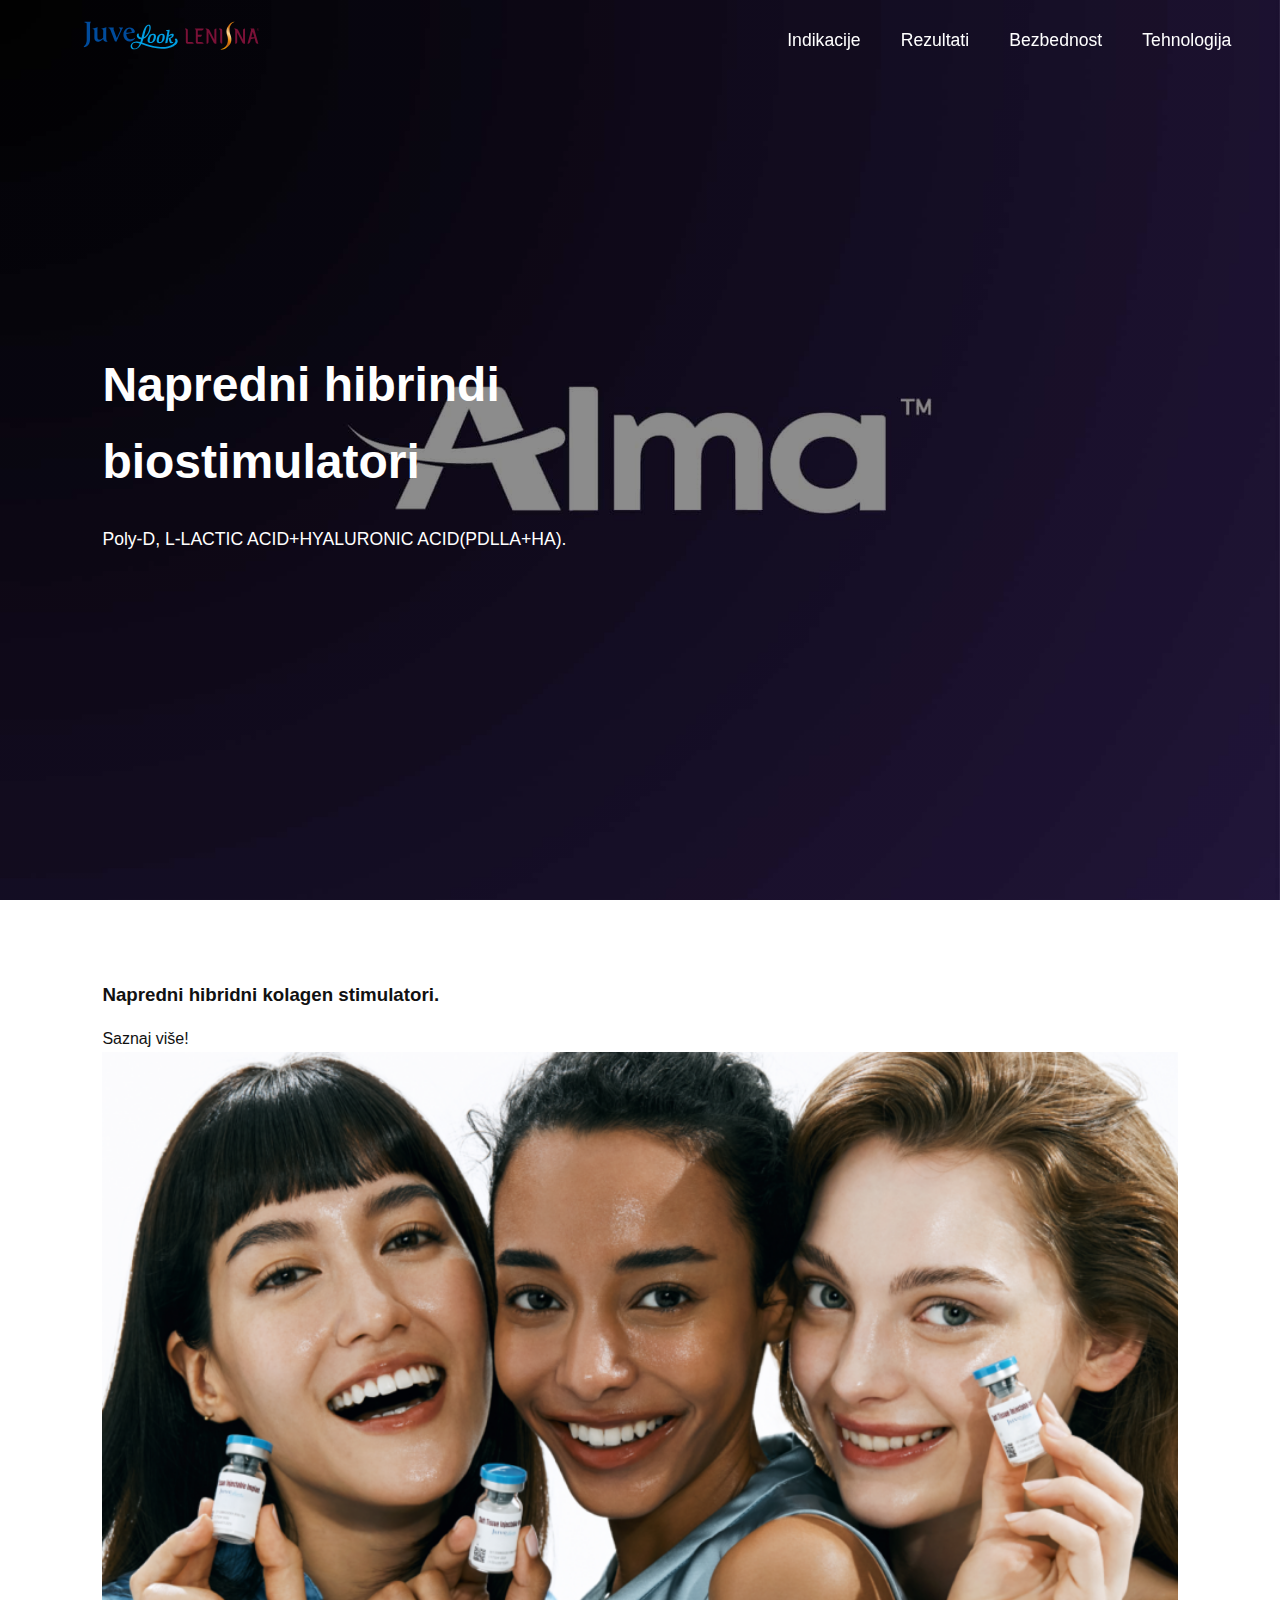
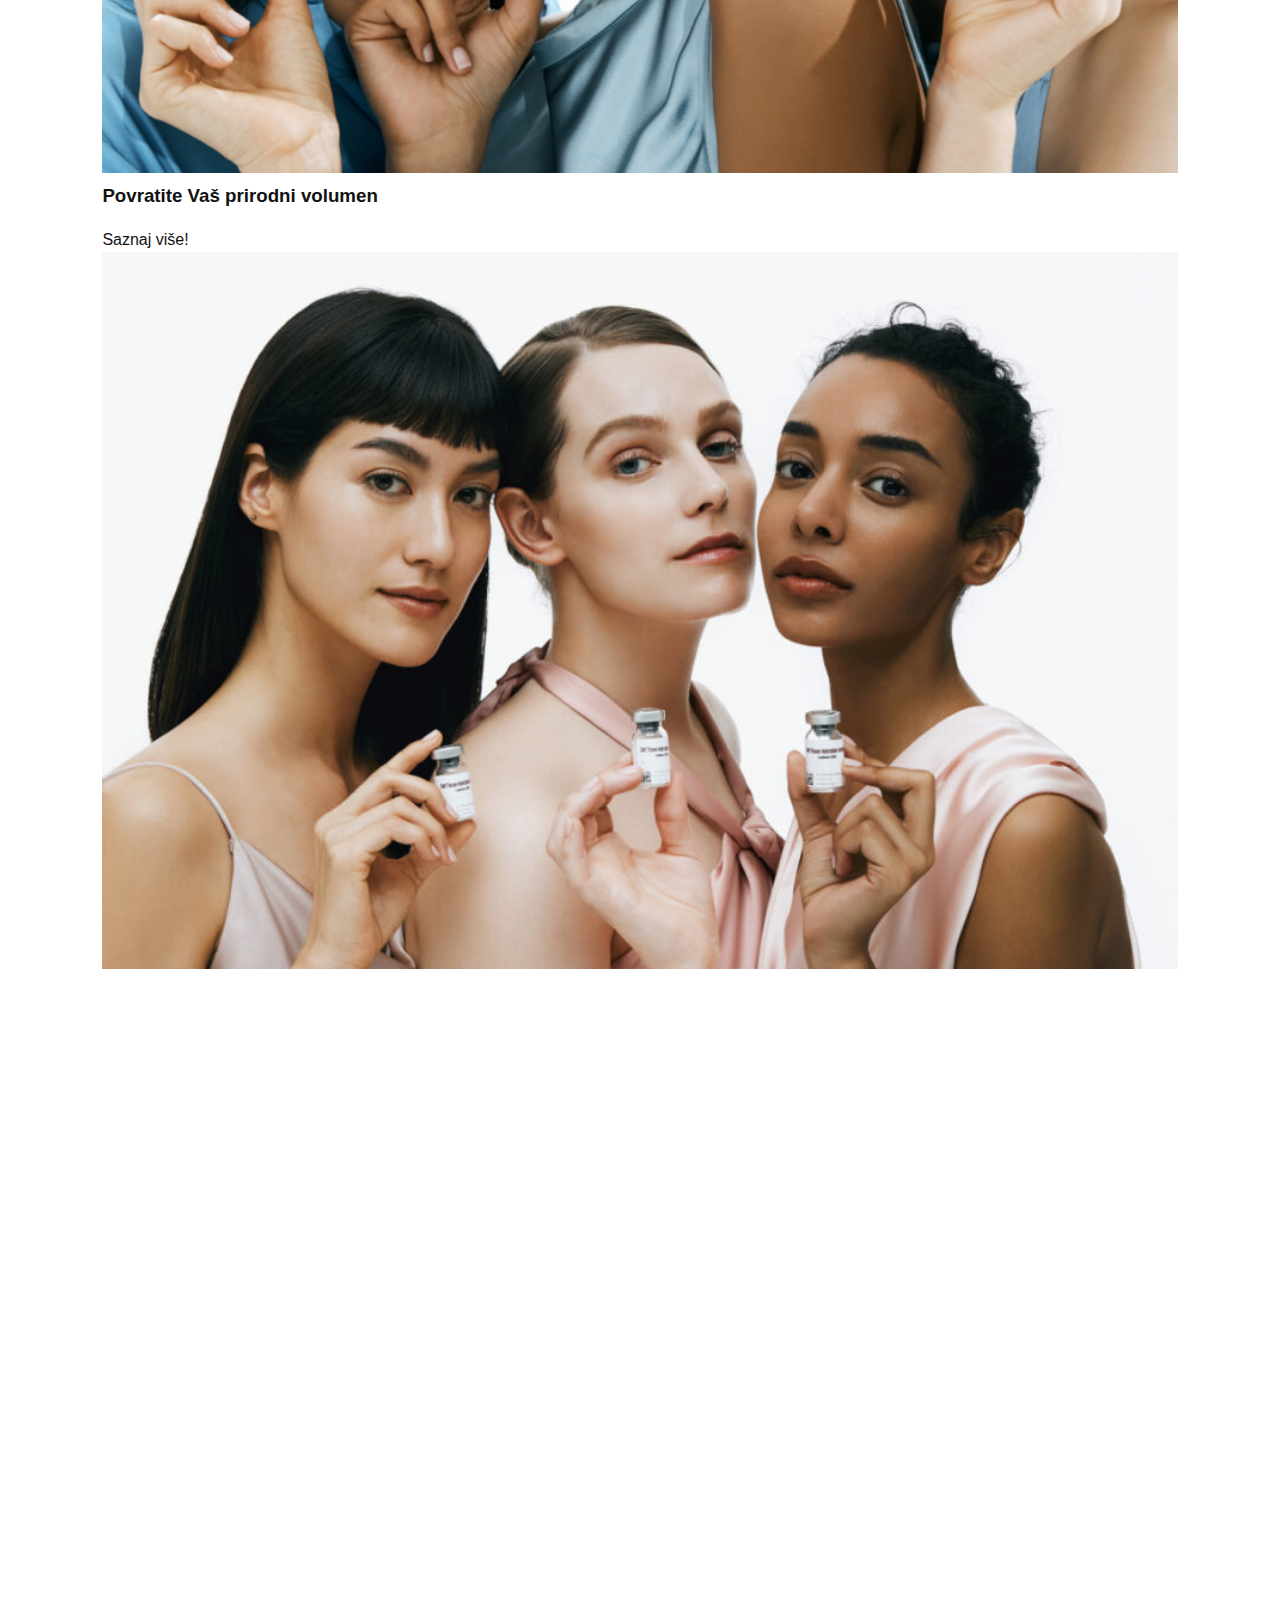
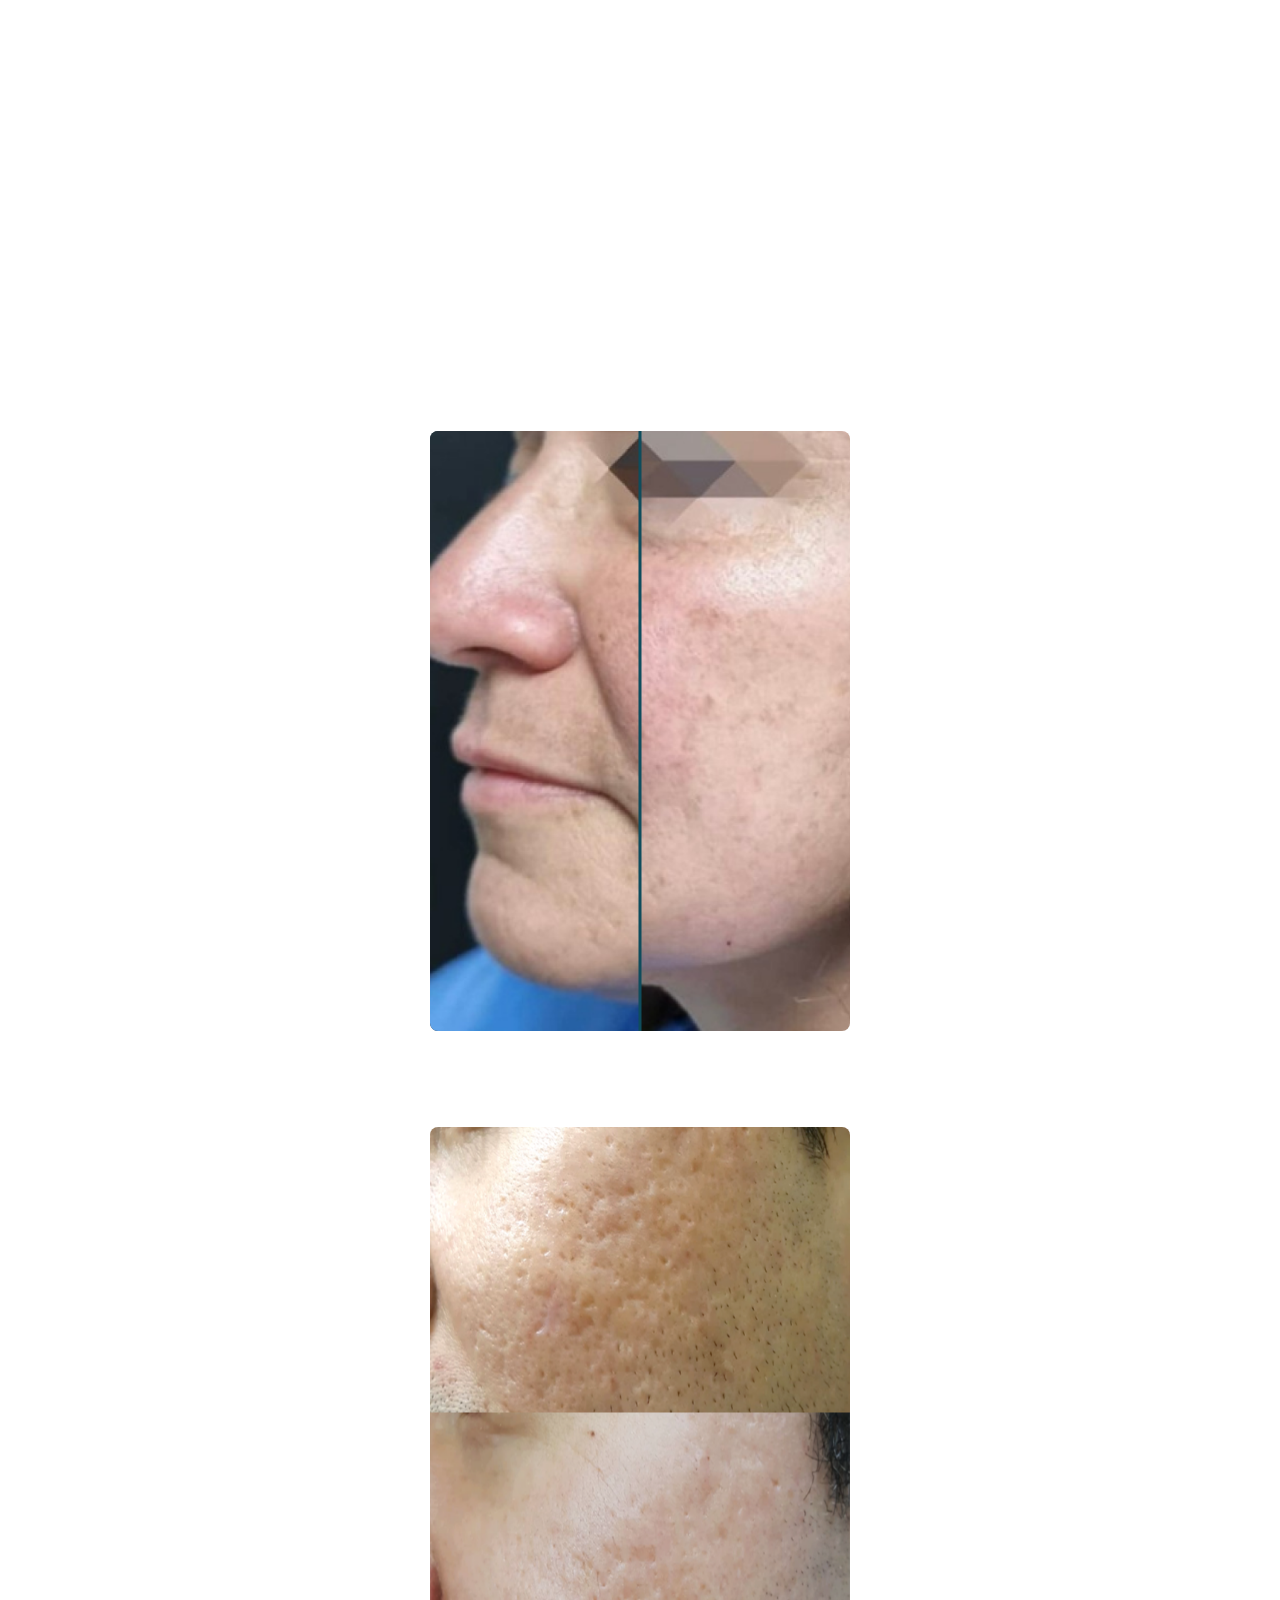
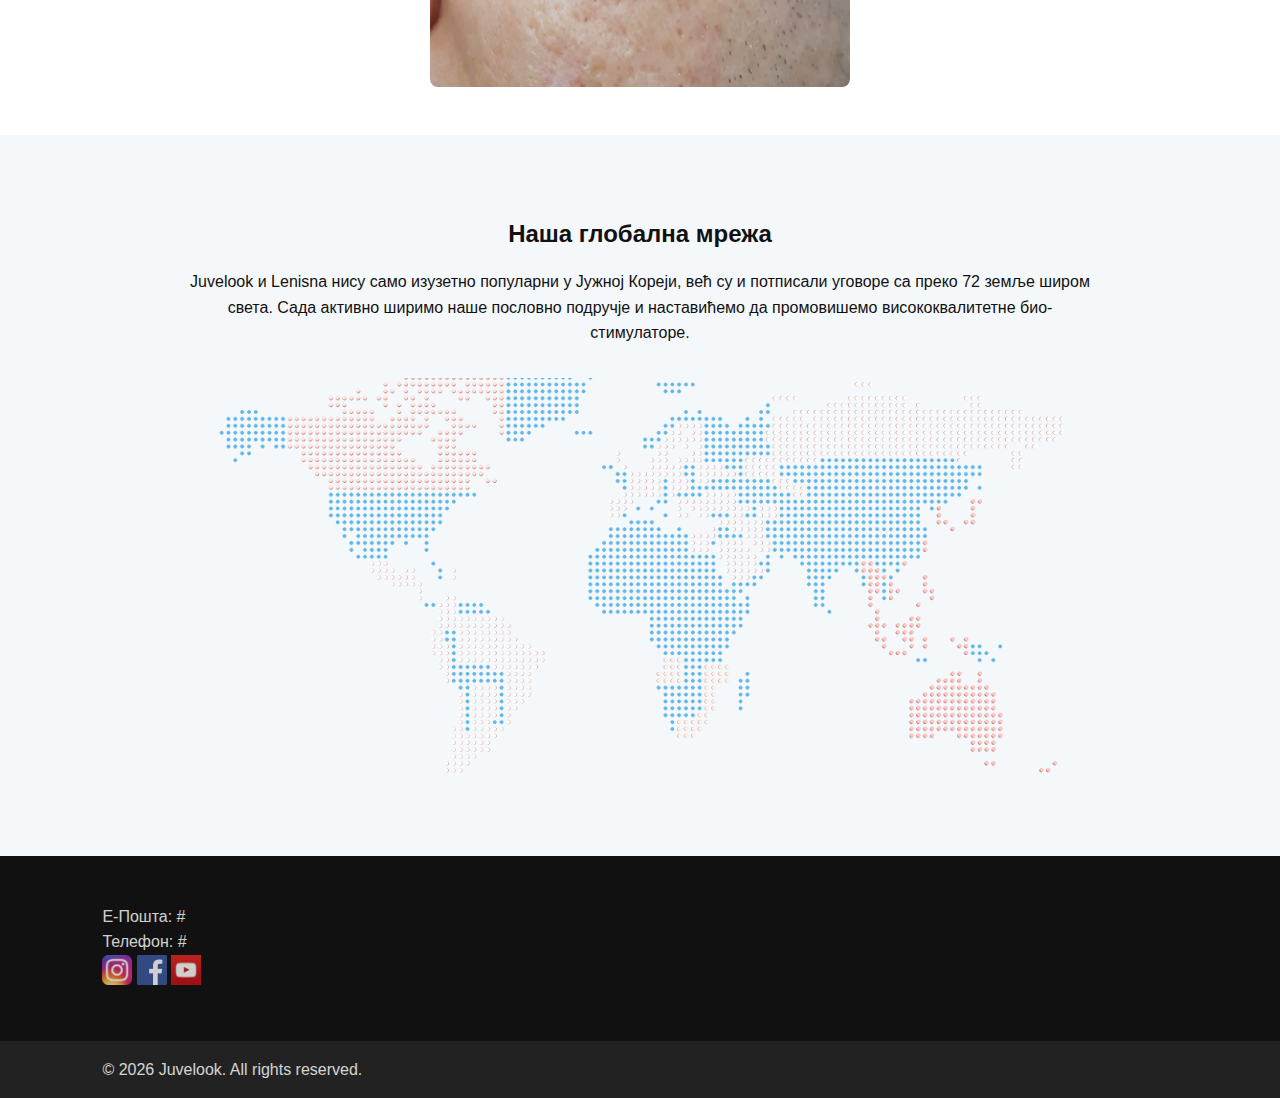
<file: index.html>
<!DOCTYPE html>
<html lang="en">
<head>
  <meta charset="UTF-8" />
  <meta name="viewport" content="width=device-width, initial-scale=1.0" />

  
  <link rel="stylesheet" href="style.css" />
  <link rel="preconnect" href="https://fonts.googleapis.com">
  <link rel="preconnect" href="https://fonts.gstatic.com" crossorigin>
  <link href="https://fonts.googleapis.com/css2?family=Pacifico&display=swap" rel="stylesheet">
  <link rel="icon" type="image/png" href="Logo.svg">
  <title>Juvelook & Lesina </title>


  </head>

<body>

  <div id="loader">
  <div class="logo-wrapper">
    <img src="Logo.svg" class="logo-outline">
    <div class="logo-fill"></div>
  </div>
</div>



  <!-- NAVBAR -->
<nav class="navbar">

  <strong><a href="index.html"><img src="Logo.svg" alt="Logo"></a></strong>

  <div class="nav-links">
    <a href="indikacije.html">Indikacije</a>
    <a href="rezultati.html">Rezultati</a>
    <a href="bezbednost.html">Bezbednost</a>
    <a href="tehnologija.html">Tehnologija</a>
  </div>

  <div class="hamburger" id="hamburger">
    ☰
  </div>
</nav>

<!-- Mobile Sidebar -->
<div class="sidebar" id="sidebar">
  <a href="indikacije.html">Indikacije</a>
  <a href="rezultati.html">Rezultati</a>
  <a href="bezbednost.html">Bezbednost</a>
  <a href="tehnologija.html">Tehnologija</a>
</div>

<div class="overlay" id="overlay"></div>


  <!-- HERO (no reveal) -->
  <section class="hero">
    <div class="hero-content">
      <h1>Napredni hibrindi biostimulatori</h1>
      <p>Poly-D, L-LACTIC ACID+HYALURONIC ACID(PDLLA+HA).</p>
    </div>
  </section>



  <!-- PRODUCTS -->
  <section class="products-alt">
  <!-- Desno -->
  <div class="product-row">
    <div class="product-text">
      <h3 class="product-title">Napredni hibridni kolagen stimulatori.</h3>
      <a href="#" class="product-btn">Saznaj više!</a>
    </div>
    <div class="product-image">
      <img src="Prva_Slika.png" alt="Product">
    </div>
  </div>

  <!-- Levo -->
  <div class="product-row reverse">
    <div class="product-text">
  <h3 class="product-title">Povratite Vaš prirodni volumen</h3>
  <a href="#" class="product-btn">Saznaj više!</a>
</div>
    <div class="product-image">
      <img src="Druga_Slika.jpg" alt="Soprano Titanium laser system">
    </div>
  </div>
</section>

  <!-- VIDEO SHOWCASE -->
  <section class="reveal">
    <div class="vid-wrapper">
      <div style="text-align:center; margin-bottom:2rem;">
        <img src="Juvelook.svg"/>
        <img src="Lenisna.svg"/>
      </div>
    </div>

    <div style="display:flex; justify-content:center;">
      <video autoplay muted loop playsinline
             style="max-width:900px; width:100%; border-radius:8px;">
        <source src="https://forexcom13.cafe24.com/wp-content/uploads/2023/08/P.8-Juvelook_EN_A-v2-1.mp4"
                type="video/mp4" />
      </video>
    </div>
  </section>

  <!-- INDICATIONS -->
  <section class="reveal">
    <h2>Indications & Treatment Areas</h2>
    <div class="grid">
      <div class="card">Acne & Acne Scars</div>
      <div class="card">Pigmentation</div>
      <div class="card">Vascular Lesions</div>
      <div class="card">Skin Rejuvenation</div>
      <div class="card">Scar Revision</div>
      <div class="card">Hair Reduction</div>
    </div>
  </section>



<!-- Before / After Slider -->
 <div class="slider-wrapper">
  <div class="container">
            <div class="img-before">
                <img src="Before.png" alt="Before">
            </div>
            <div class="img-after">
                <img src="After.png" alt="After">
            </div>
            <div class="line"></div>
        </div>
  </div>
  <div class="slider-wrapper">
    <div class="before-after">    
      <img src="before-after.png">
    </div>
  </div>

  

  

  <!-- GLOBAL NETWORK -->
  <section class="global-network">
    <h2>Наша глобална мрежа</h2>
    <p>
      Juvelook и Lenisna нису само изузетно популарни у Јужној Кореји, већ су и потписали уговоре са преко 72 земље широм света.
Сада активно ширимо наше пословно подручје и наставићемо да промовишемо висококвалитетне био-стимулаторе.
    </p>
    <img src="network.png" alt="Global Network Map">
  </section>
  

  <!-- FOOTERS -->
  <footer class="drugi">
    <p>Е-Пошта: #</p>
    <p>Телефон: #</p>
    <p>
      <a href="#"><img class="social" src="IG.png"></a>
      <a href="#"><img class="social" src="FB.png"></a>
      <a href="#"><img class="social" src="YT.png"></a>
    </p>
  </footer>

  <footer>
    <p>&copy; 2026 Juvelook. All rights reserved.</p>
  </footer>

  <script src="functions.js"></script>

</body>
</html>
</file>
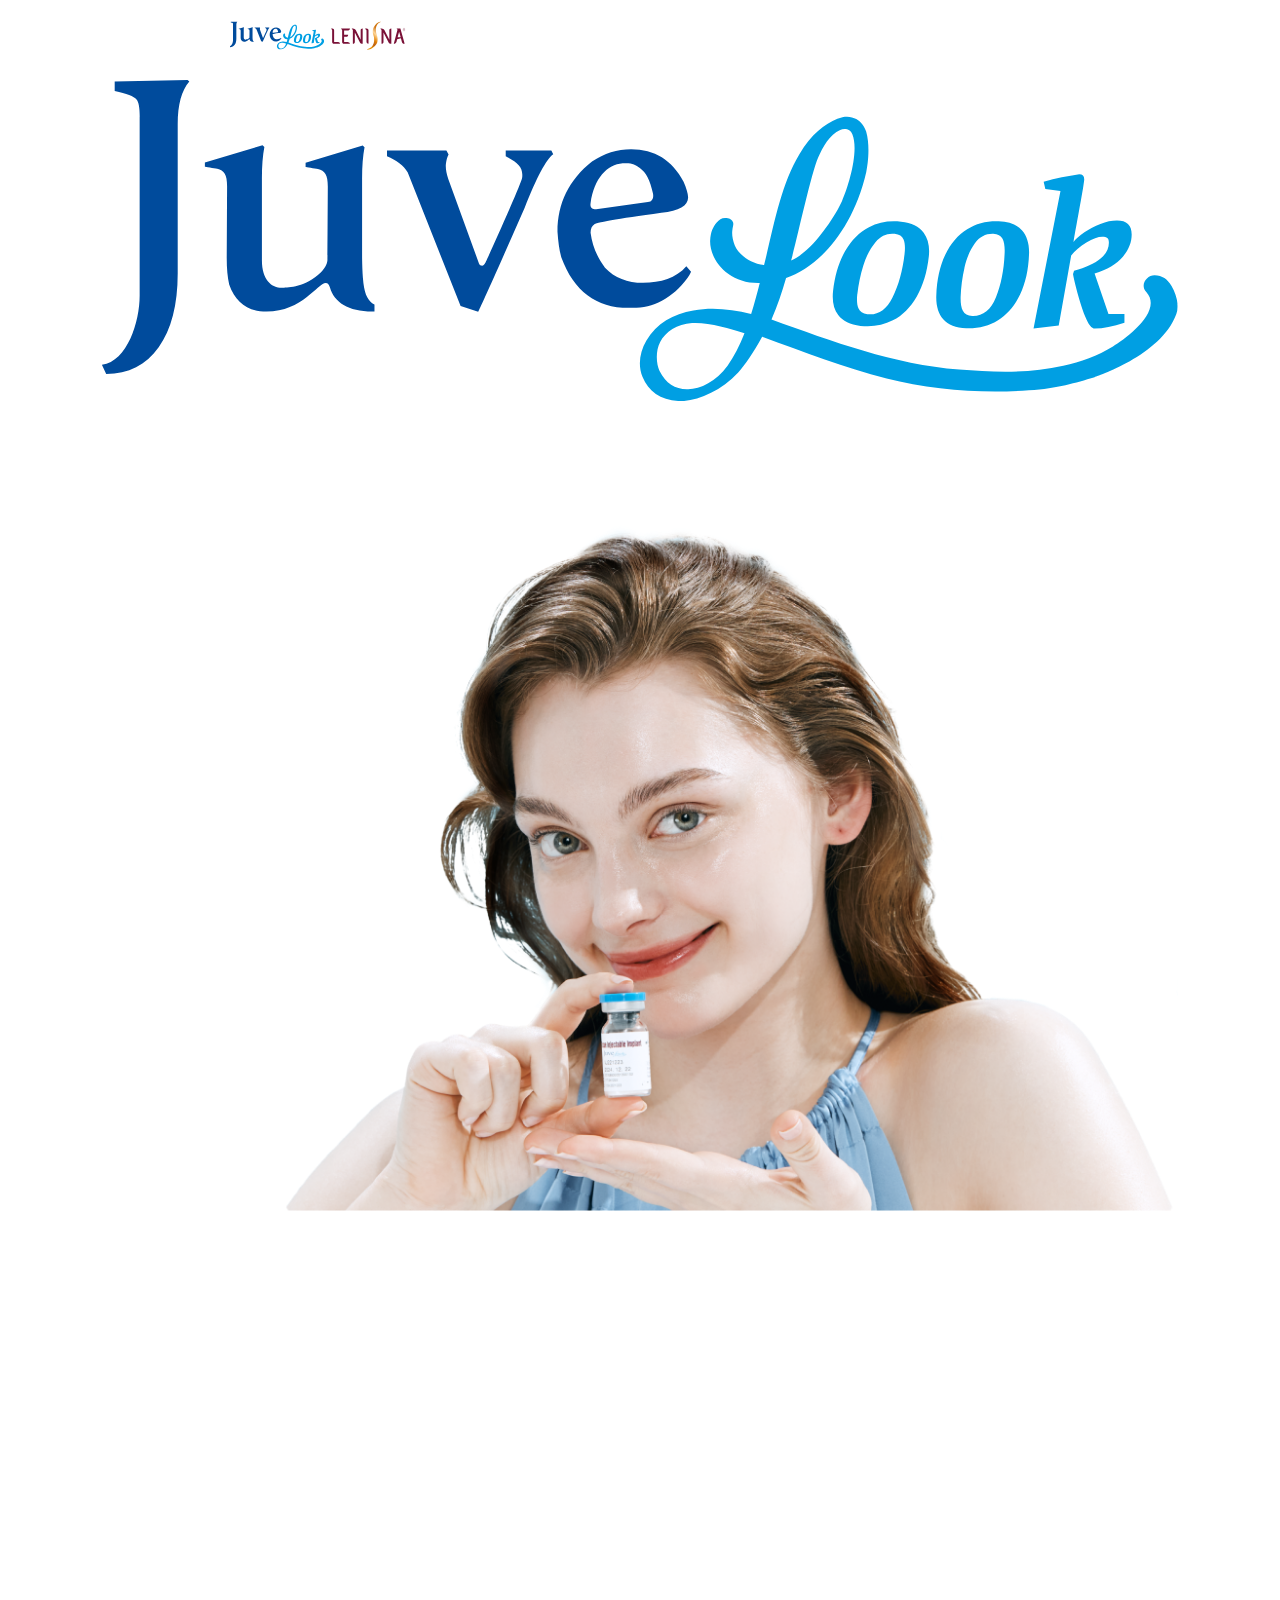
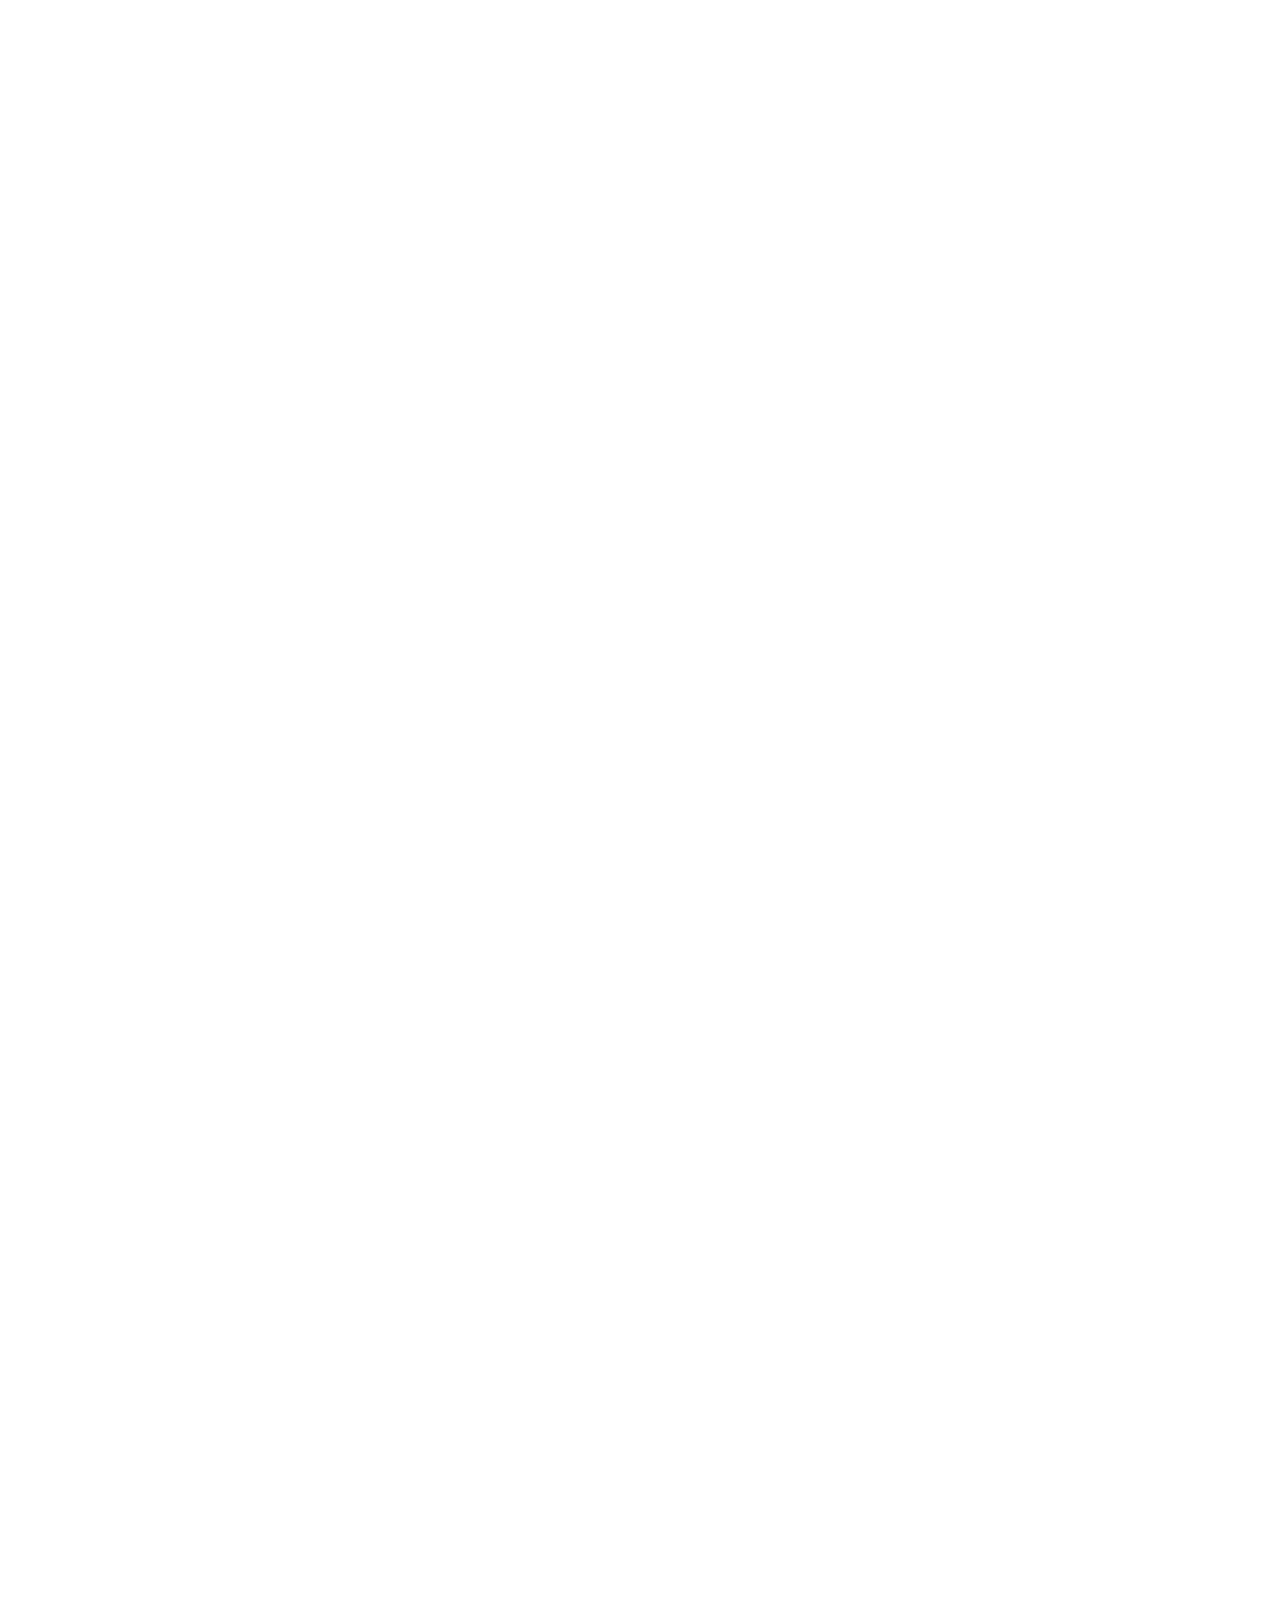
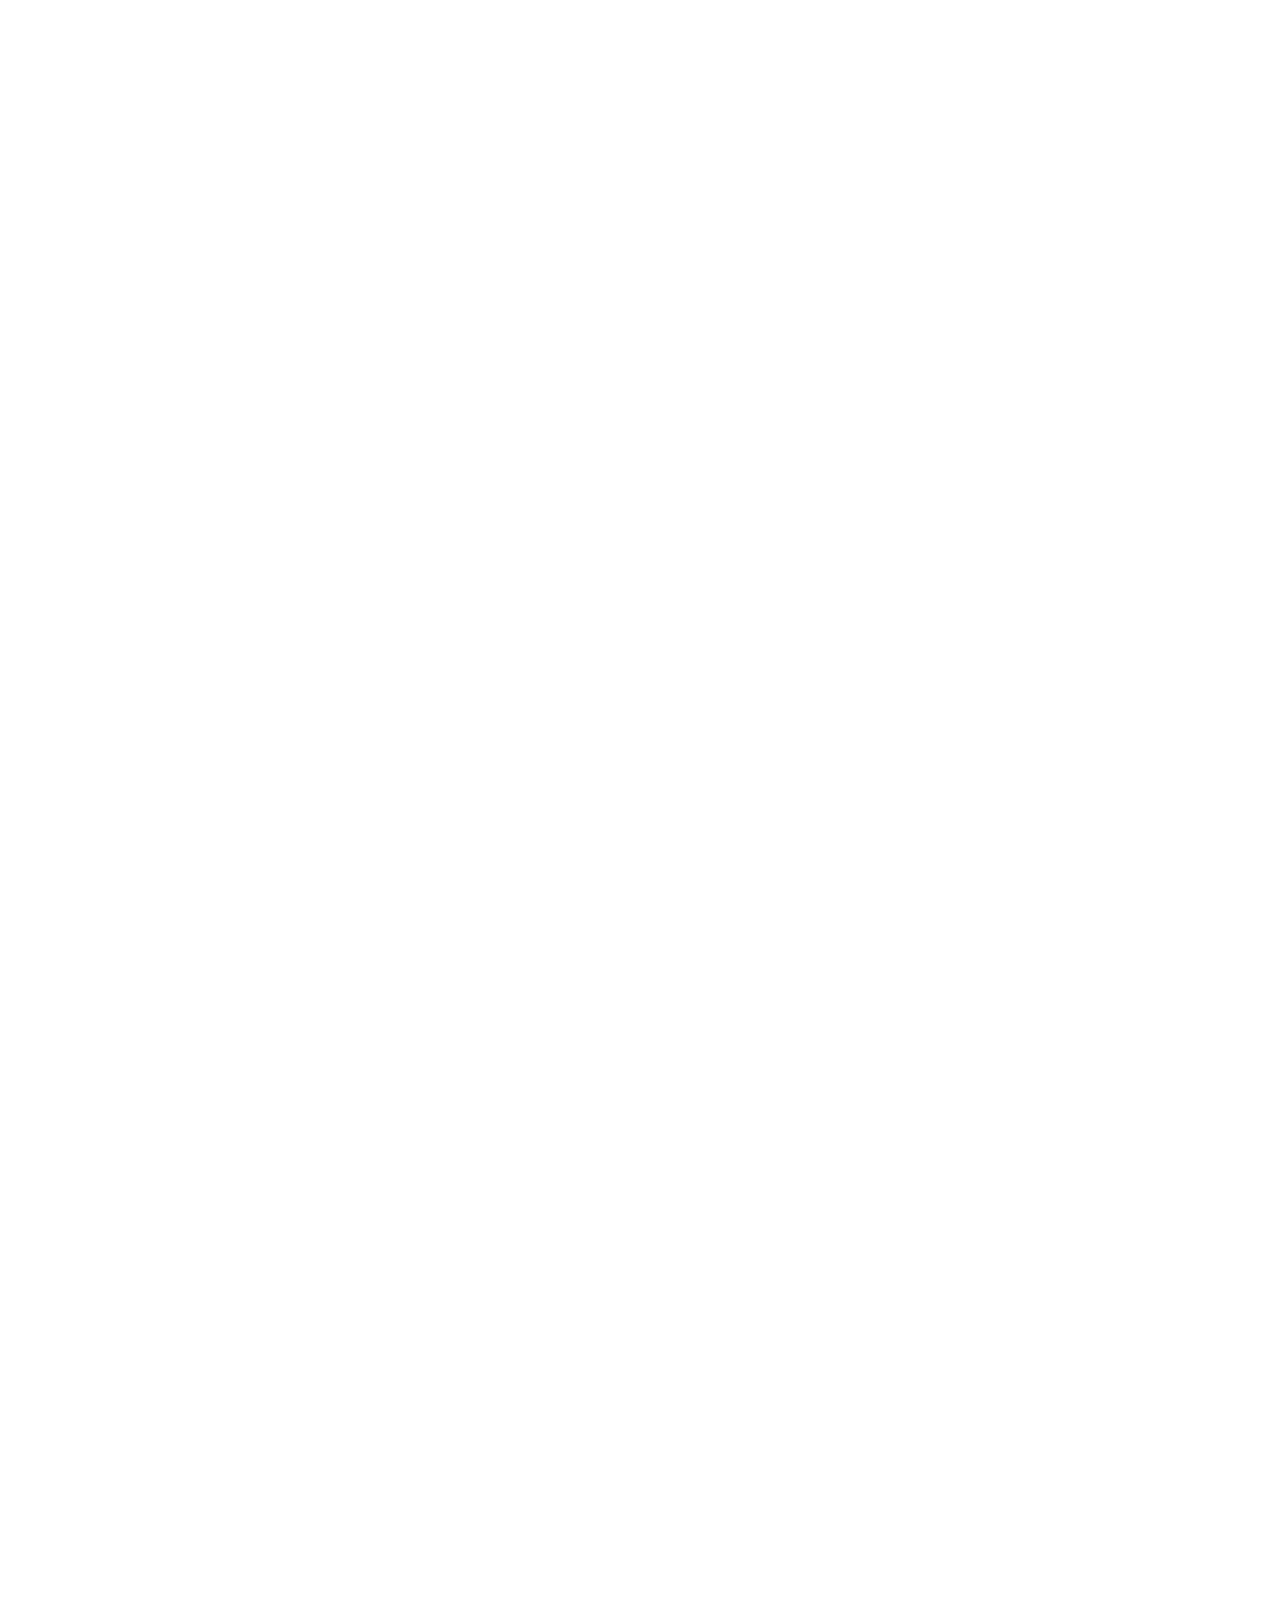
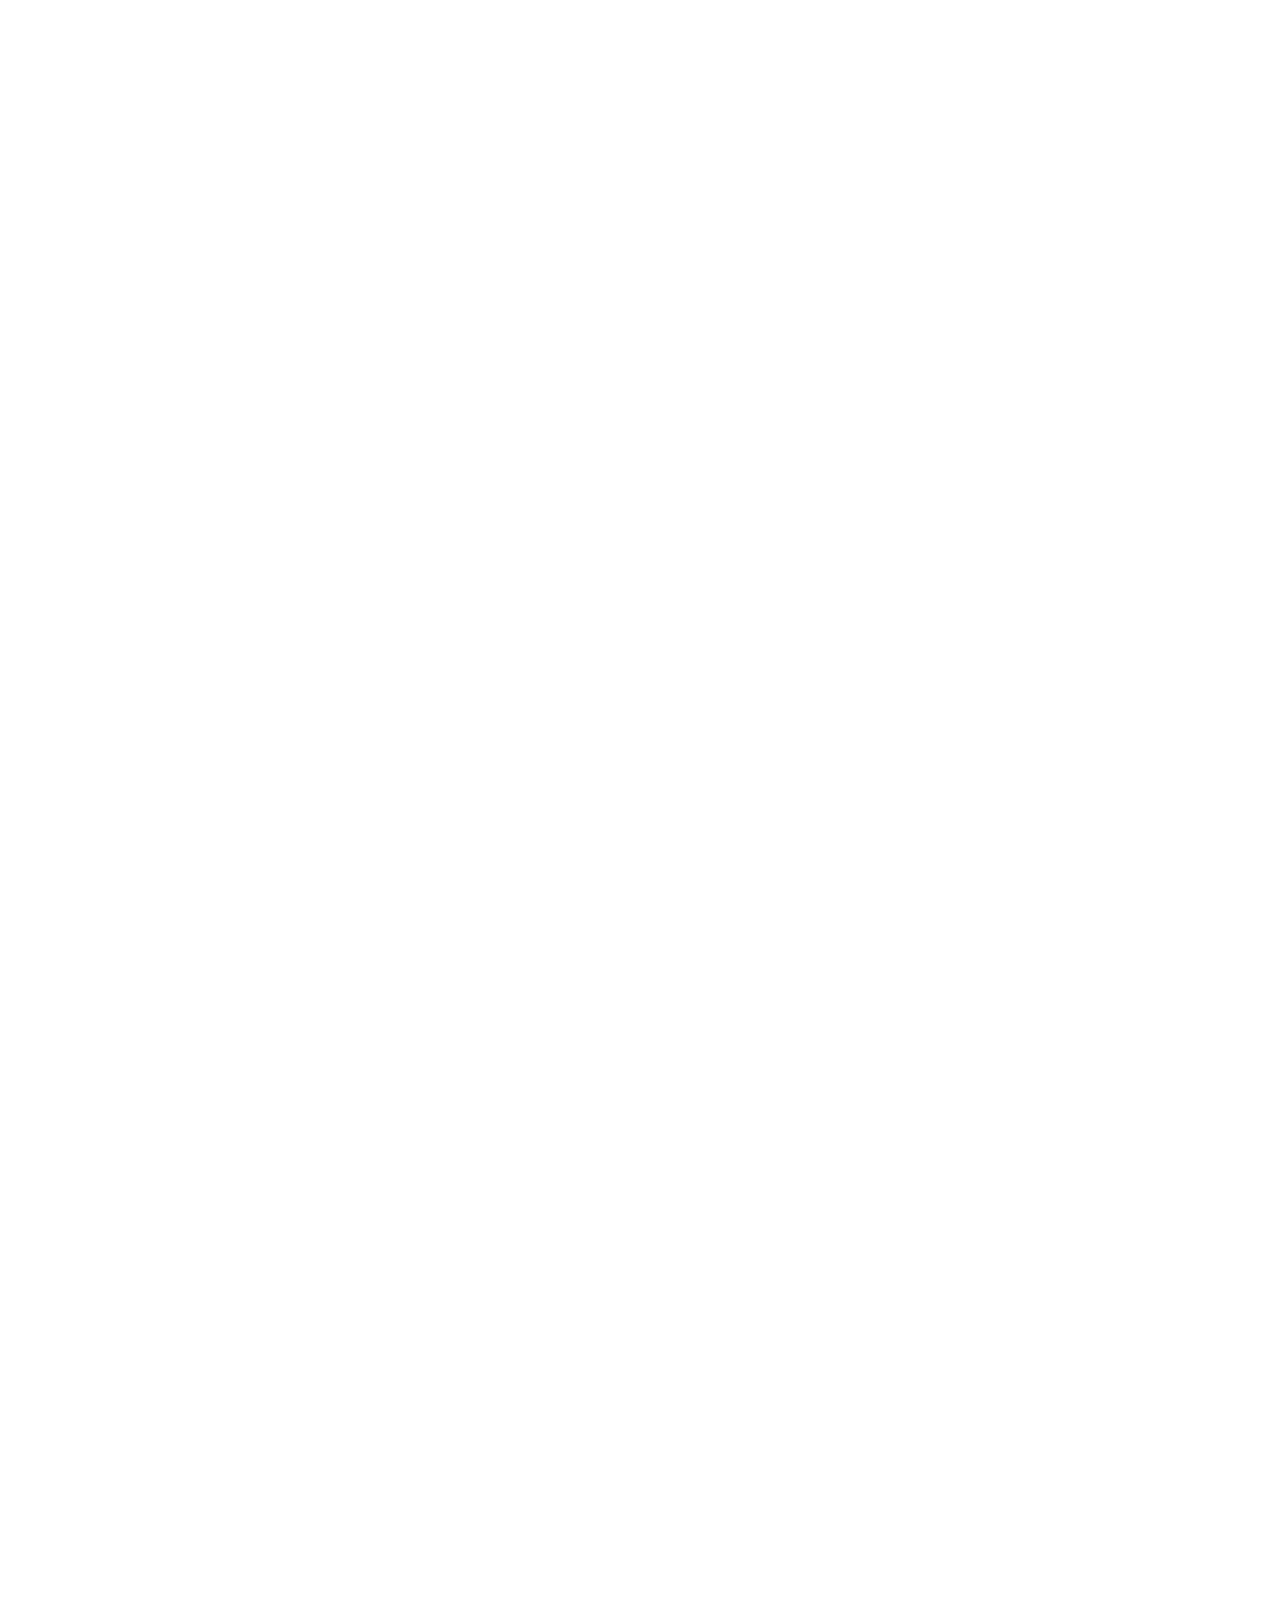
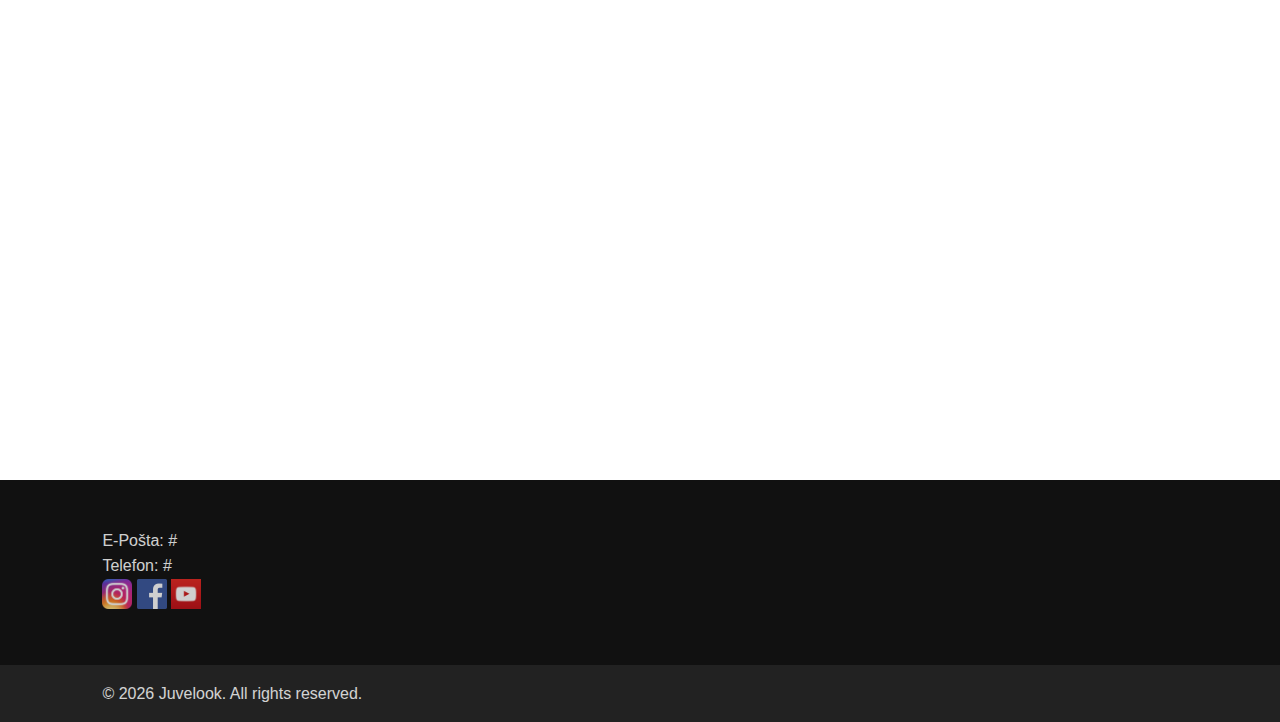
<file: indikacije.html>
<html>
    <head>
        <meta charset="UTF-8" />
  <meta name="viewport" content="width=device-width, initial-scale=1.0" />

  
  <link rel="stylesheet" href="style.css" />
  <link rel="preconnect" href="https://fonts.googleapis.com">
  <link rel="preconnect" href="https://fonts.gstatic.com" crossorigin>
  <link href="https://fonts.googleapis.com/css2?family=Pacifico&display=swap" rel="stylesheet">
  <link rel="icon" type="image/png" href="https://juvelook.com/wp-content/uploads/2023/08/Frame-8.svg">
  <title>Juvelook & Lenisna</title>
    </head>
    <body>
        <div id="loader">
            <div class="logo-wrapper">
                <img src="https://juvelook.com/wp-content/uploads/2023/08/Frame-8.svg" class="logo-outline">
                <div class="logo-fill"></div>
            </div>
        </div>

        <!-- NAVBAR -->
        <nav class="navbar">
          <div class="nav-logo">
            <img src="JuvelookTrans.svg" class="logo logo-top" alt="Logo light">
            <img src="Logo.svg" class="logo logo-scrolled" alt="Logo dark">
          </div>
          <div class="nav-links">
            <a href="index.html">Početna</a>
            <a href="indikacije.html">Juvelook & Lenisna</a>
            <a href="rezultati.html">Rezultati</a>
            <a href="tehnologija.html">Tehnologija</a>
          </div>

          <div class="hamburger" id="hamburger">☰</div>
        </nav>

        <!-- Mobile Sidebar -->
          <div class="sidebar" id="sidebar">
            <a href="index.html">Početna</a>
            <a href="indikacije.html">Juvelook & Lenisna</a>
            <a href="rezultati.html">Rezultati</a>
            <a href="tehnologija.html">Tehnologija</a>
          </div>

        <div class="overlay" id="overlay"></div>






        <section class="hero-split reveal">
          <div class="hero-inner">

            <!-- LEFT: LOGO + TEXT -->
            <div class="hero-text floating">
              <img src="Juvelook.svg" alt="Brand Logo" class="hero-logo">

              <h1 style="color: white;">Advanced Regenerative Technology</h1>
              <p style="color: white;">
                Clinically proven injectable solutions designed for
                skin rejuvenation and long-term tissue regeneration.
              </p>
            </div>

            <!-- RIGHT: PNG IMAGE -->
            <div class="hero-image">
              <img src="HeroPNG.png" alt="Product Visual">
            </div>

          </div>
        </section>

        <section class="hero-below-image reveal">
          <img src="Slike/Juvelook1.png" alt="Technology Visual">
        </section>




        <section class="effect reveal">
          <div class="effect-left">
            <h3>Effect of Juvelook</h3>
            <img src="Slike/Effect-Juve.svg" alt="Effect of Juvelook">
          </div>

          <div class="effect-right">
            <img src="Slike/EffectImg.png" alt="Effect of Juvelook Image">
          </div>
        </section>

        <section class="effect-divider reveal">
          <img src="Slike/treatment-guide.svg" alt="">
        </section>





        <section class="kraj reveal">
          <div class="Levi-kraj">
            <img src="Slike/JuvelookTransparent.png" alt="Helps with">
          </div>
          <div class="Desni-kraj">
            <img src="Slike/ZenaPNG.png">
          </div>
        </section>



        <!-- FOOTERS -->
        <footer class="drugi">
          <p>E-Pošta: #</p>
          <p>Telefon: #</p>
          <p>
            <a href="https://www.instagram.com/procosmo_medica"><img class="social" src="IG.png"></a>
            <a href="#"><img class="social" src="FB.png"></a>
            <a href="#"><img class="social" src="YT.png"></a>
          </p>
        </footer>

        <footer>
          <p>&copy; 2026 Juvelook. All rights reserved.</p>
        </footer>






<script>
document.addEventListener('DOMContentLoaded', () => {
      const reveals = document.querySelectorAll('.reveal');

      const observer = new IntersectionObserver(
        entries => {
          entries.forEach(entry => {
            if (entry.isIntersecting) {
              entry.target.classList.add('visible');
            }
          });
        },
        { threshold: 0.15 }
      );

      reveals.forEach(section => observer.observe(section));
    });
    

    /* Navbar scroll */
  const navbar = document.querySelector('.navbar');
  window.addEventListener('scroll', () => {
    if (window.scrollY > 40) {
      navbar.classList.add('scrolled');
    } else {
      navbar.classList.remove('scrolled');
    }
  });
  const hamburger = document.getElementById('hamburger');
const sidebar = document.getElementById('sidebar');
const overlay = document.getElementById('overlay');

hamburger.addEventListener('click', () => {
  sidebar.classList.add('open');
  overlay.classList.add('active');
});

overlay.addEventListener('click', () => {
  sidebar.classList.remove('open');
  overlay.classList.remove('active');
});



/* LOADER */
(() => {
  const loader = document.getElementById("loader");
  const fill = document.querySelector(".logo-fill");

  // LOCK SCROLL IMMEDIATELY (even if loader fails)
  document.documentElement.style.overflow = "hidden";
  document.body.classList.add("loading");

  if (!loader || !fill) {
    // Safety unlock if loader markup is missing
    window.addEventListener("load", () => {
      document.documentElement.style.overflow = "";
      document.body.classList.remove("loading");
    });
    return;
  }

  const assets = [
    ...document.images,
    ...document.querySelectorAll("video"),
    ...document.querySelectorAll("link[rel='stylesheet']")
  ];

  let loaded = 0;
  const total = Math.max(assets.length, 1);

  fill.style.height = "0%";

  function update() {
    loaded++;
    const percent = Math.min((loaded / total) * 100, 100);
    fill.style.height = percent + "%";
  }

  assets.forEach(asset => {
    if (
      asset.complete ||
      asset.readyState === 4 ||
      asset.readyState === "complete"
    ) {
      setTimeout(update, 80);
    } else {
      asset.addEventListener("load", update, { once: true });
      asset.addEventListener("error", update, { once: true });
    }
  });

  // FINAL EXIT (authoritative)
  window.addEventListener("load", () => {
    fill.style.height = "100%";

    setTimeout(() => {
      loader.style.opacity = "0";
      loader.style.pointerEvents = "none";

      // UNLOCK SCROLL
      document.documentElement.style.overflow = "";
      document.body.classList.remove("loading");

      setTimeout(() => loader.remove(), 700);
    }, 400);
  });
})();

    </script>
  </body>
</html>
</file>
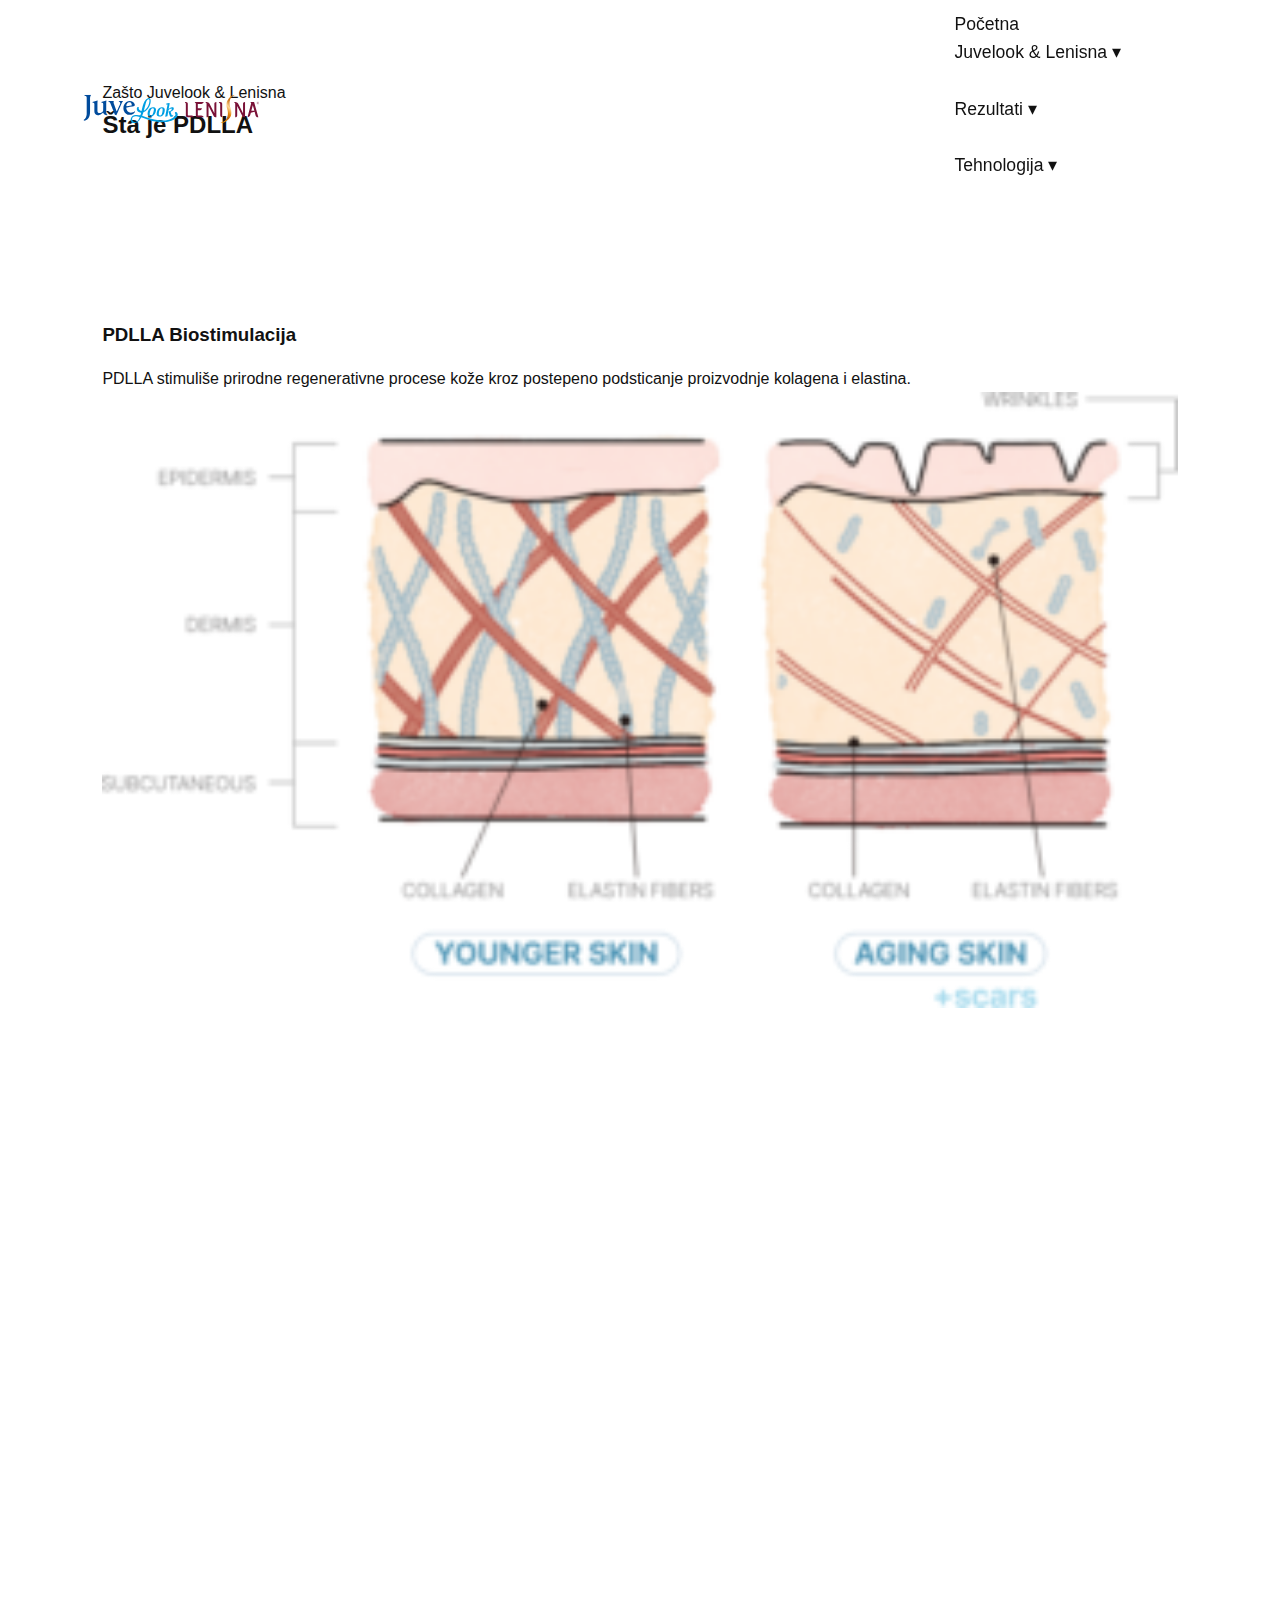
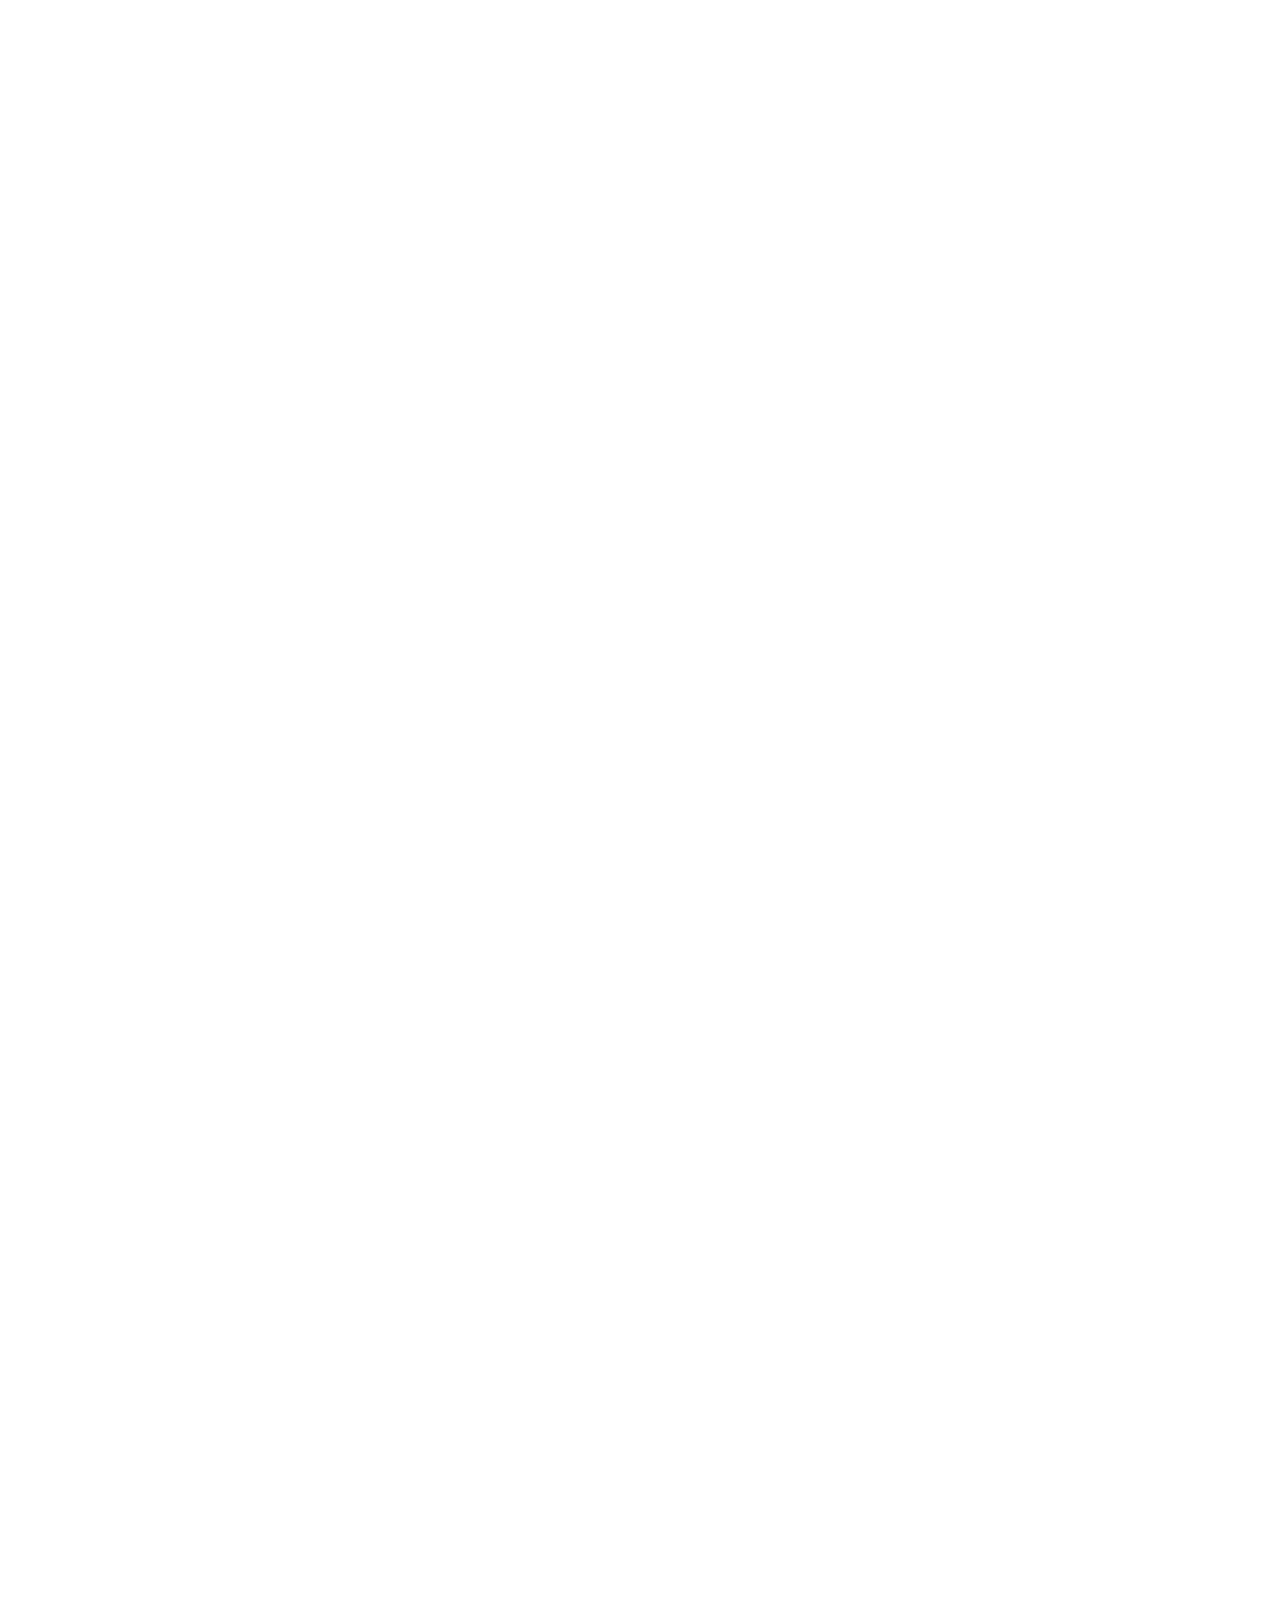
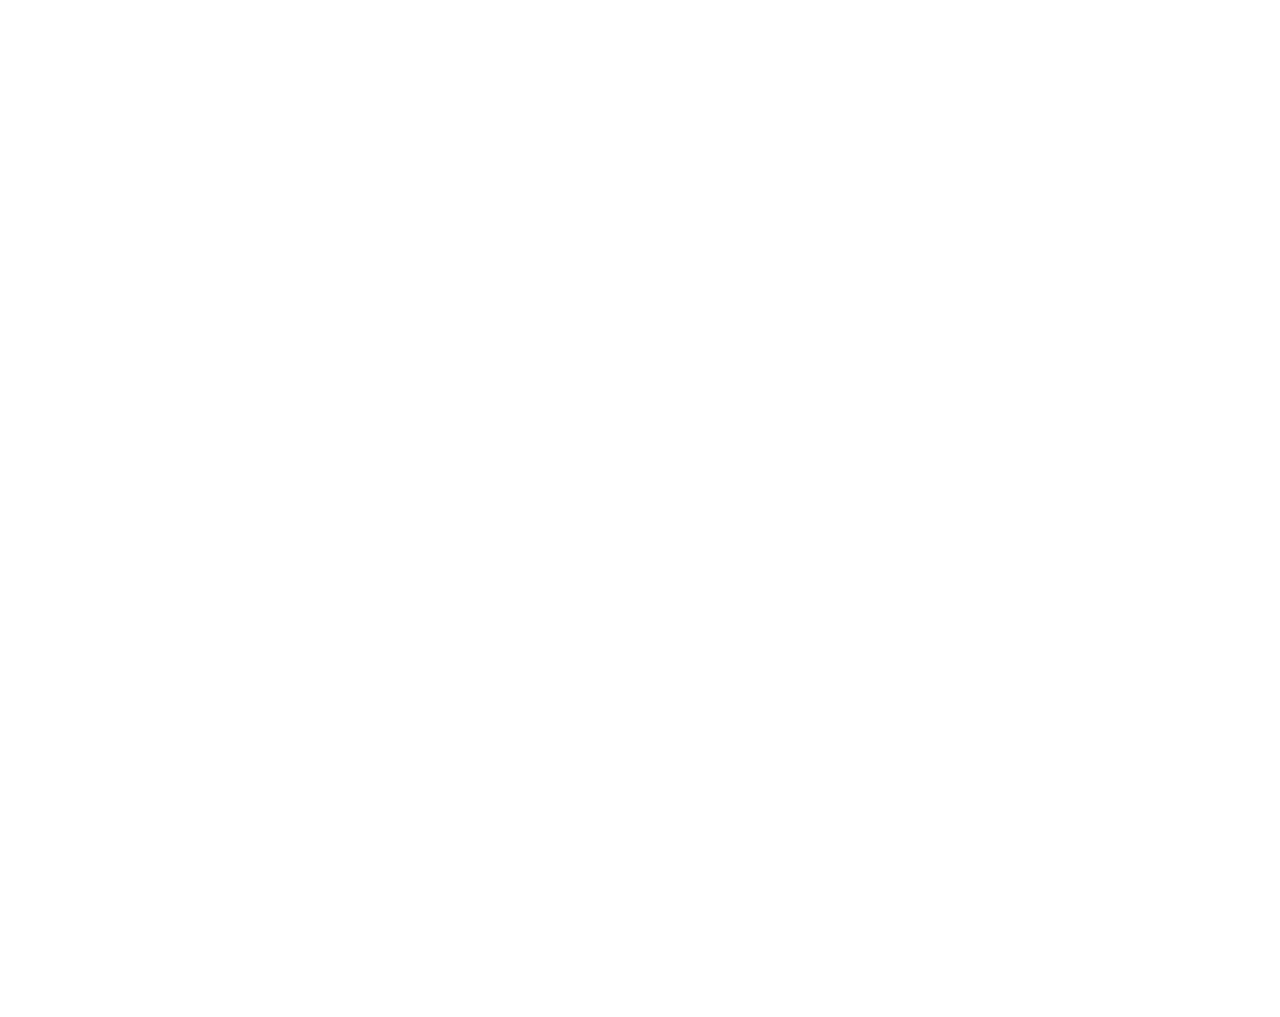
<file: inovacija.html>
<html>
    <head>
        <meta charset="UTF-8" />
        <meta name="viewport" content="width=device-width, initial-scale=1.0" />
        <link rel="stylesheet" href="style.css" />
        <link rel="preconnect" href="https://fonts.googleapis.com">
        <link rel="preconnect" href="https://fonts.gstatic.com" crossorigin>
        <link href="https://fonts.googleapis.com/css2?family=Pacifico&display=swap" rel="stylesheet">
        <link rel="icon" type="image/png" href="https://juvelook.com/wp-content/uploads/2023/08/Frame-8.svg">
        <title>Šta je PDLLA - Juvelook & Lenisna</title>

    </head>
    <body>
        <div id="loader">
            <div class="logo-wrapper">
                <img src="Logo.svg" class="logo-outline">
                <div class="logo-fill"></div>
            </div>
        </div>

        <!-- NAVBAR -->
        <nav class="navbar">
          <strong><a href="index.html"><img src="Logo.svg" alt="Logo"></a></strong>

          <div class="nav-links">
            <a style="color: #111;" href="index.html">Početna</a>

            <div class="nav-item">
              <a style="color: #111;" href="#" class="nav-parent">
                Juvelook & Lenisna
                <span class="nav-arrow">▾</span>
              </a>

              <div class="dropdown">
                <a href="indikacije.html">Juvelook</a>
                <a href="lenisna.html">Lenisna</a>
              </div>
            </div>
            <div class="nav-item">
              <a style="color: #111;" href="#" class="nav-parent">
                Rezultati
                <span class="nav-arrow">▾</span>
              </a>

              <div class="dropdown">
                <a href="#">Juvelook</a>
                <a href="#">Lenisna</a>
              </div>
            </div>
            <div class="nav-item">
              <a style="color: #111;" href="#" class="nav-parent active">
                Tehnologija
                <span class="nav-arrow">▾</span>
              </a>

              <div class="dropdown">
                <a href="inovacija.html">Šta je PDLLA</a>
                <a href="tehnologija.html">Naša tehnologija</a>
              </div>
            </div>
          </div>

          <div class="hamburger" id="hamburger" style="color: #111;">☰</div>
        </nav>

        <!-- Mobile Sidebar -->
          <div class="sidebar" id="sidebar">

  <a href="index.html">Početna</a>

  <div class="sidebar-item">
    <button class="sidebar-toggle">
      Juvelook & Lenisna
      <span class="arrow">▾</span>
    </button>
    <div class="sidebar-dropdown">
      <a href="indikacije.html">Juvelook<br></a>
      <a href="lenisna.html">Lenisna</a>
    </div>
  </div>

  <div class="sidebar-item">
    <button class="sidebar-toggle">
      Rezultati
      <span class="arrow">▾</span>
    </button>
    <div class="sidebar-dropdown">
      <a href="#">Juvelook <br></a>
      <a href="#">Lenisna</a>
    </div>
  </div>

  <div class="sidebar-item">
    <button class="sidebar-toggle active">
      Tehnologija
      <span class="arrow">▾</span>
    </button>
    <div class="sidebar-dropdown">
      <a href="inovacija.html">Šta je PDLLA <br></a>
      <a href="tehnologija.html">Naša tehnologija</a>
    </div>
  </div>

</div>

        <div class="overlay" id="overlay"></div>

        <section class="tech-intro reveal">
          <p class="tech-kicker">Zašto Juvelook &amp; Lenisna</p>
          <h2 class="tech-title">Šta je PDLLA</h2>
        </section>







        <section class="split-section reveal">
            <div class="split-text">
                <h3>PDLLA Biostimulacija</h3>
                <p>
                PDLLA stimuliše prirodne regenerativne procese kože kroz
                postepeno podsticanje proizvodnje kolagena i elastina.
                </p>
            </div>

            <div class="split-image">
                <img src="Slike/Dermis.png" alt="">
            </div>
            </section>


            <section style="background-color: #f4f7fa" class="split-section reveal">
            <div class="split-image">
                <img src="Slike/PLLAvsPDLLA.png" alt="">
            </div>

            <div class="split-text">
                <h3>Dugoročni efekti</h3>
                <p>
                Rezultati se razvijaju postepeno, pružajući prirodan izgled
                i dugotrajno poboljšanje strukture kože.
                </p>
            </div>
            </section>

            <section class="split-section reveal">
                <div class="split-text">
                    <h3>Struktura čestica</h3>

                    <p class="emphasis">
                        Spoljna struktura – sferni i penasti oblik
                    </p>
                    <ul>
                        <li>Minimizira oštećenje okolnog tkiva</li>
                    </ul>

                    <p class="emphasis">
                        Unutrašnja struktura – patentirana mrežasta i porozna struktura
                    </p>
                    <ul>
                        <li>Bolja biokompatibilnost i biorazgradivost</li>
                        <li>Sporo razlaganje iznutra sprečava drastičnu promenu kiselosti oko čestica</li>
                    </ul>
                    </div>

                    <div class="split-image dual-images">
                    <img src="Slike/PDLLA1.jpg" alt="">
                    <img src="Slike/PDLLA2.jpg" alt="">
                </div>
            </section>

            



















        <script>
          const currentPage = location.pathname.split("/").pop();

  document.querySelectorAll("a[href]").forEach(link => {
    if (link.getAttribute("href") === currentPage) {
      link.classList.add("active");
    }
  });

            document.addEventListener('DOMContentLoaded', () => {
            const reveals = document.querySelectorAll('.reveal');

            const observer = new IntersectionObserver(
              entries => {
                entries.forEach(entry => {
                  if (entry.isIntersecting) {
                    entry.target.classList.add('visible');
                  }
                });
              },
              { threshold: 0.15 }
            );

            reveals.forEach(section => observer.observe(section));
          });
          

          /* Navbar scroll */
        const navbar = document.querySelector('.navbar');
        window.addEventListener('scroll', () => {
          if (window.scrollY > 40) {
            navbar.classList.add('scrolled');
          } else {
            navbar.classList.remove('scrolled');
          }
        });
        const hamburger = document.getElementById('hamburger');
      const sidebar = document.getElementById('sidebar');
      const overlay = document.getElementById('overlay');

      hamburger.addEventListener('click', () => {
        sidebar.classList.add('open');
        overlay.classList.add('active');
      });

      overlay.addEventListener('click', () => {
        sidebar.classList.remove('open');
        overlay.classList.remove('active');
      });



      /* LOADER */
      (() => {
        const loader = document.getElementById("loader");
        const fill = document.querySelector(".logo-fill");

        // LOCK SCROLL IMMEDIATELY (even if loader fails)
        document.documentElement.style.overflow = "hidden";
        document.body.classList.add("loading");

        if (!loader || !fill) {
          // Safety unlock if loader markup is missing
          window.addEventListener("load", () => {
            document.documentElement.style.overflow = "";
            document.body.classList.remove("loading");
          });
          return;
        }

        const assets = [
          ...document.images,
          ...document.querySelectorAll("video"),
          ...document.querySelectorAll("link[rel='stylesheet']")
        ];

        let loaded = 0;
        const total = Math.max(assets.length, 1);

        fill.style.height = "0%";

        function update() {
          loaded++;
          const percent = Math.min((loaded / total) * 100, 100);
          fill.style.height = percent + "%";
        }

        assets.forEach(asset => {
          if (
            asset.complete ||
            asset.readyState === 4 ||
            asset.readyState === "complete"
          ) {
            setTimeout(update, 80);
          } else {
            asset.addEventListener("load", update, { once: true });
            asset.addEventListener("error", update, { once: true });
          }
        });

        // FINAL EXIT (authoritative)
        window.addEventListener("load", () => {
          fill.style.height = "100%";

          setTimeout(() => {
            loader.style.opacity = "0";
            loader.style.pointerEvents = "none";

            // UNLOCK SCROLL
            document.documentElement.style.overflow = "";
            document.body.classList.remove("loading");

            setTimeout(() => loader.remove(), 700);
          }, 400);
        });
      })();

      document.querySelectorAll('.sidebar-toggle').forEach(toggle => {
    toggle.addEventListener('click', () => {
      const parent = toggle.parentElement;

      // Close others
      document.querySelectorAll('.sidebar-item').forEach(item => {
        if (item !== parent) item.classList.remove('open');
      });

      parent.classList.toggle('open');
    });
  });

  document.addEventListener("click", function (e) {
  const navItems = document.querySelectorAll(".nav-item");

  navItems.forEach(item => {
    const link = item.querySelector("a");

    // Click on nav link
    if (link && link.contains(e.target)) {
      e.preventDefault();

      // Close other dropdowns
      navItems.forEach(i => {
        if (i !== item) i.classList.remove("open");
      });

      // Toggle this one
      item.classList.toggle("open");
    }
  });

  // Click outside → close all
  if (!e.target.closest(".nav-item")) {
    navItems.forEach(item => item.classList.remove("open"));
  }
});
        </script>
    </body>
</html>
</file>
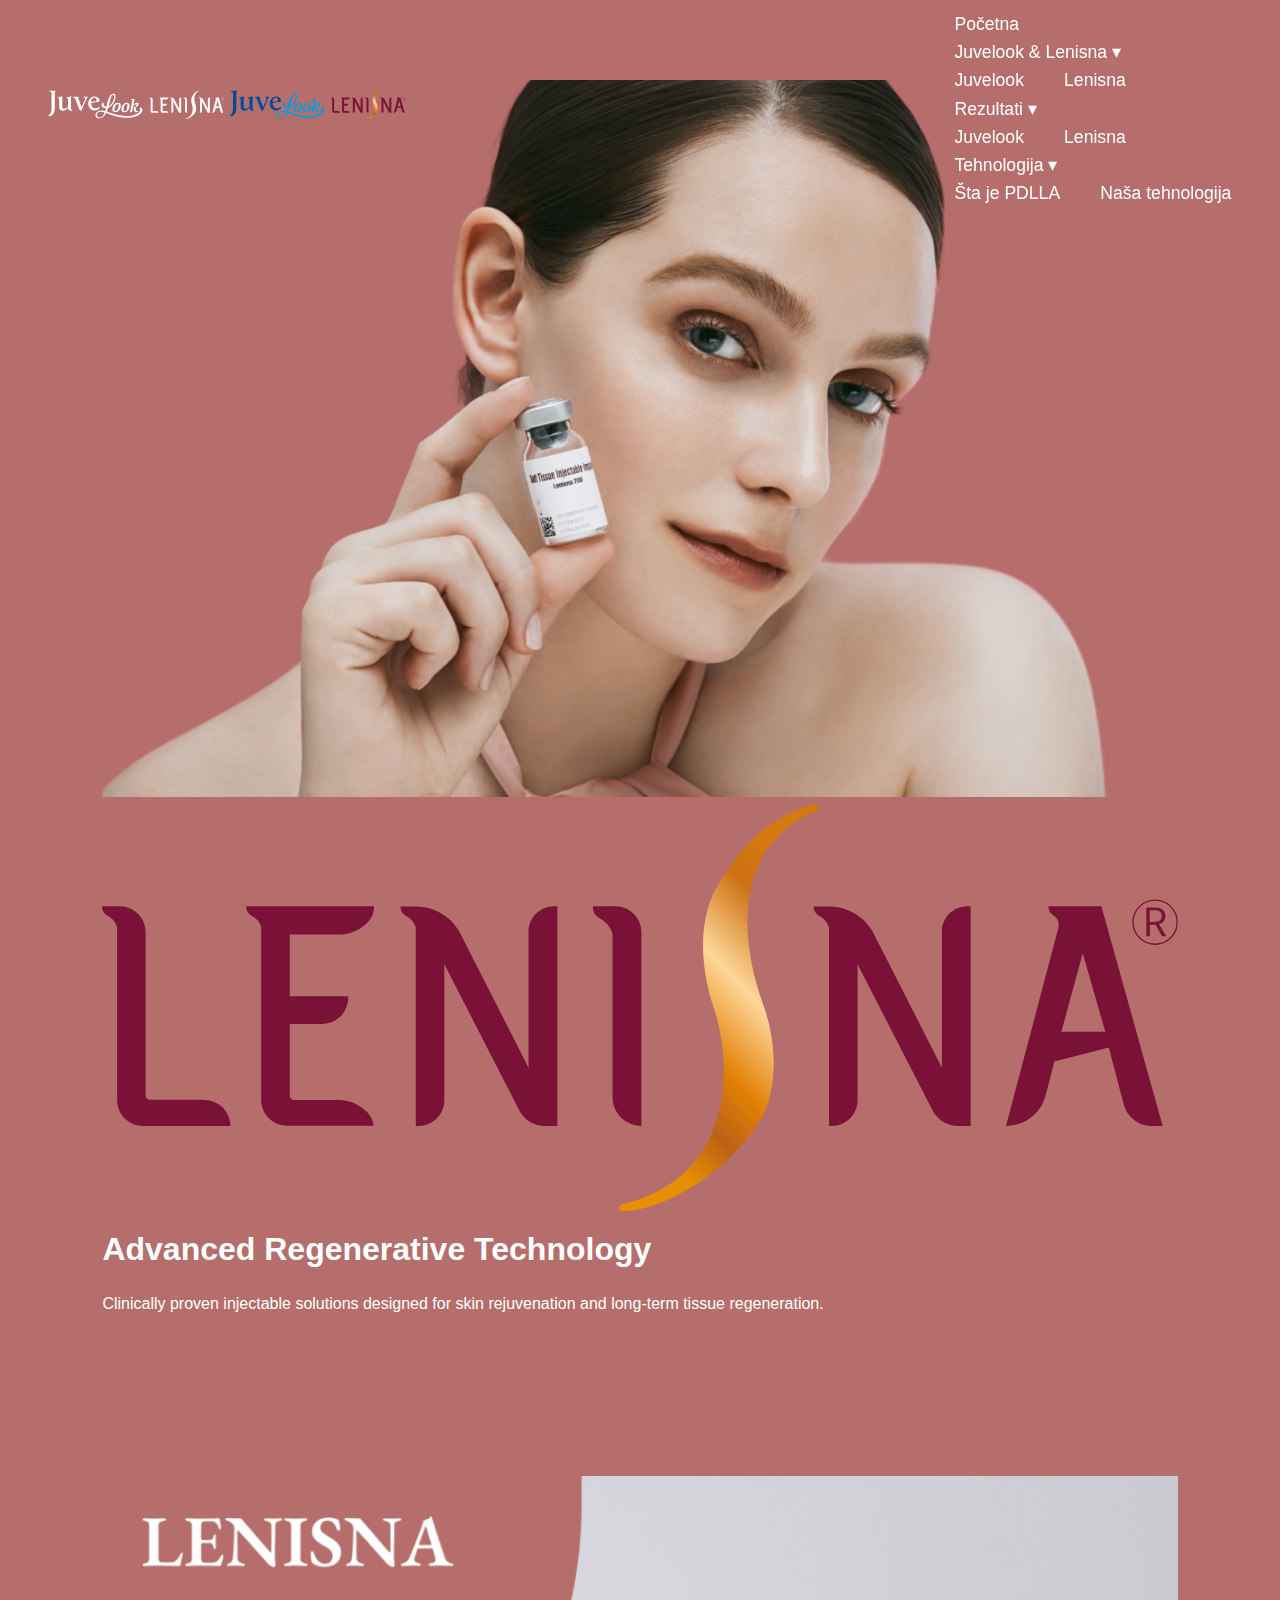
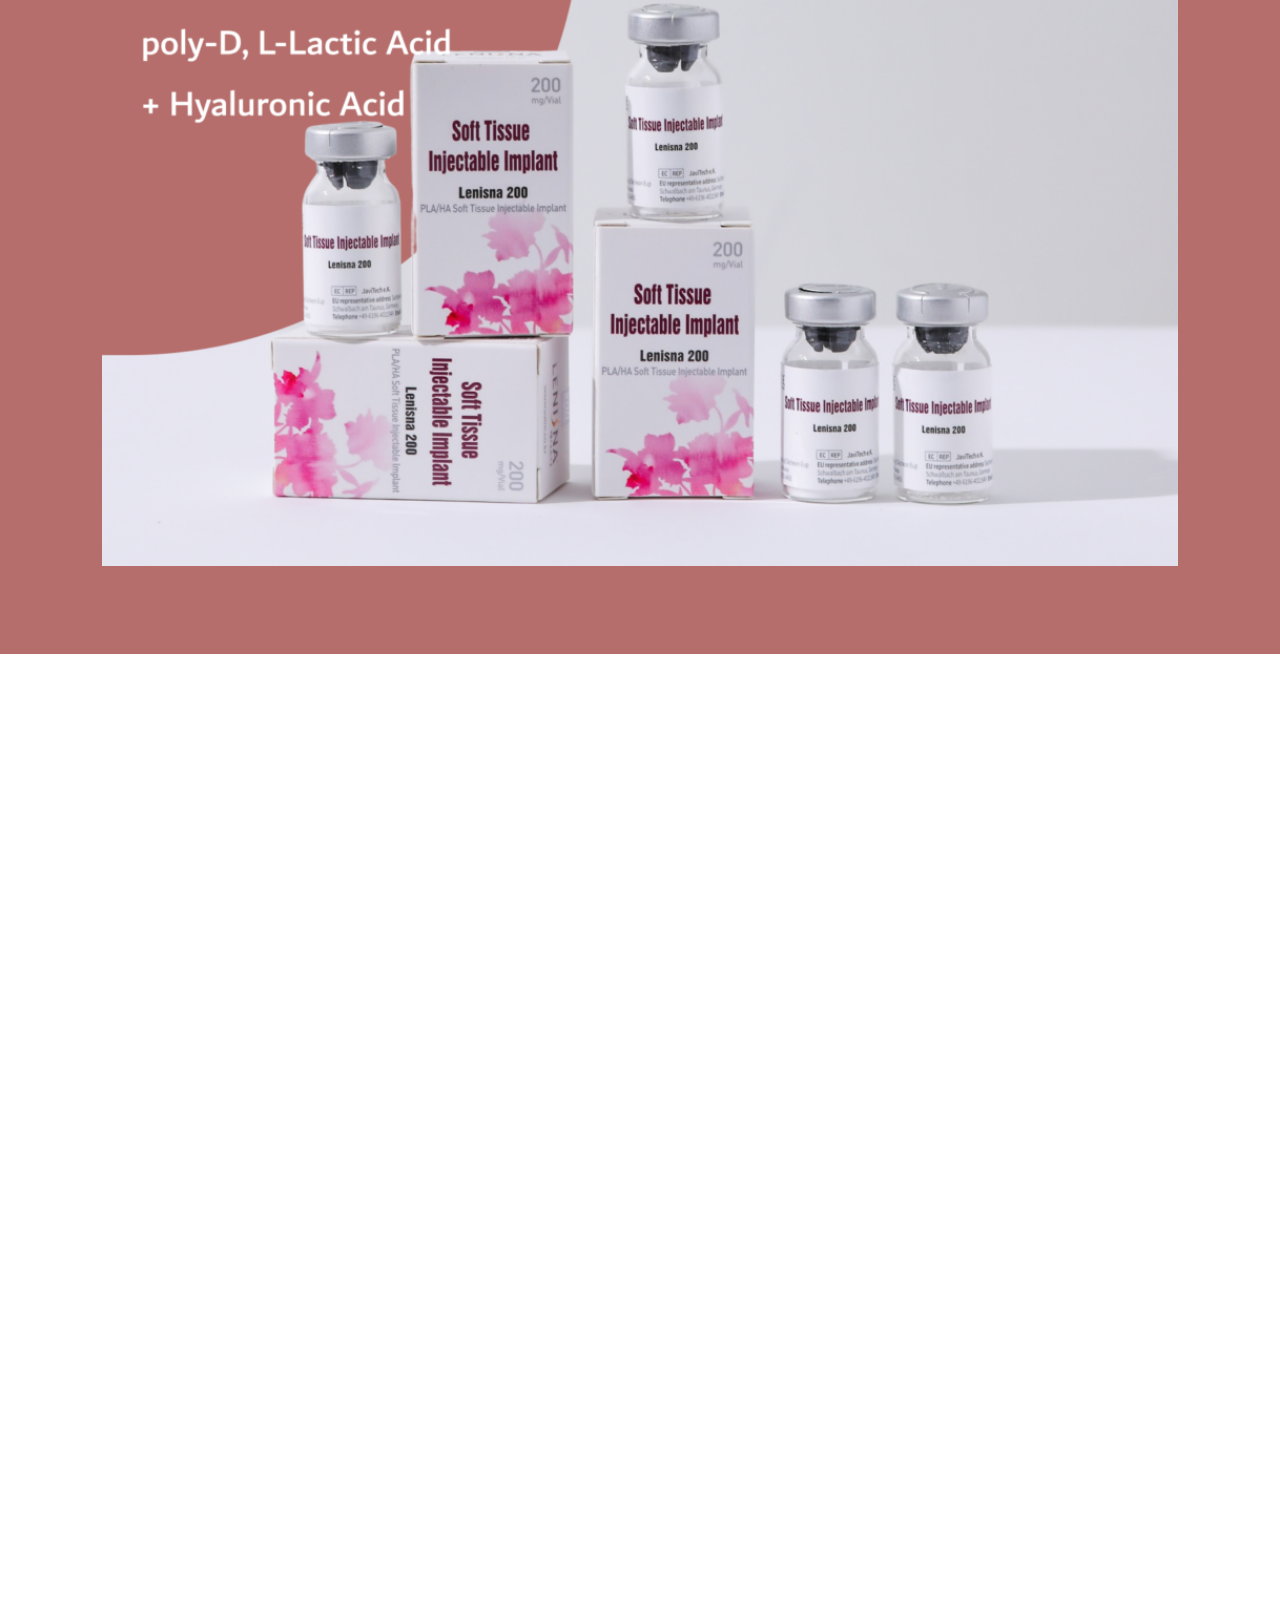
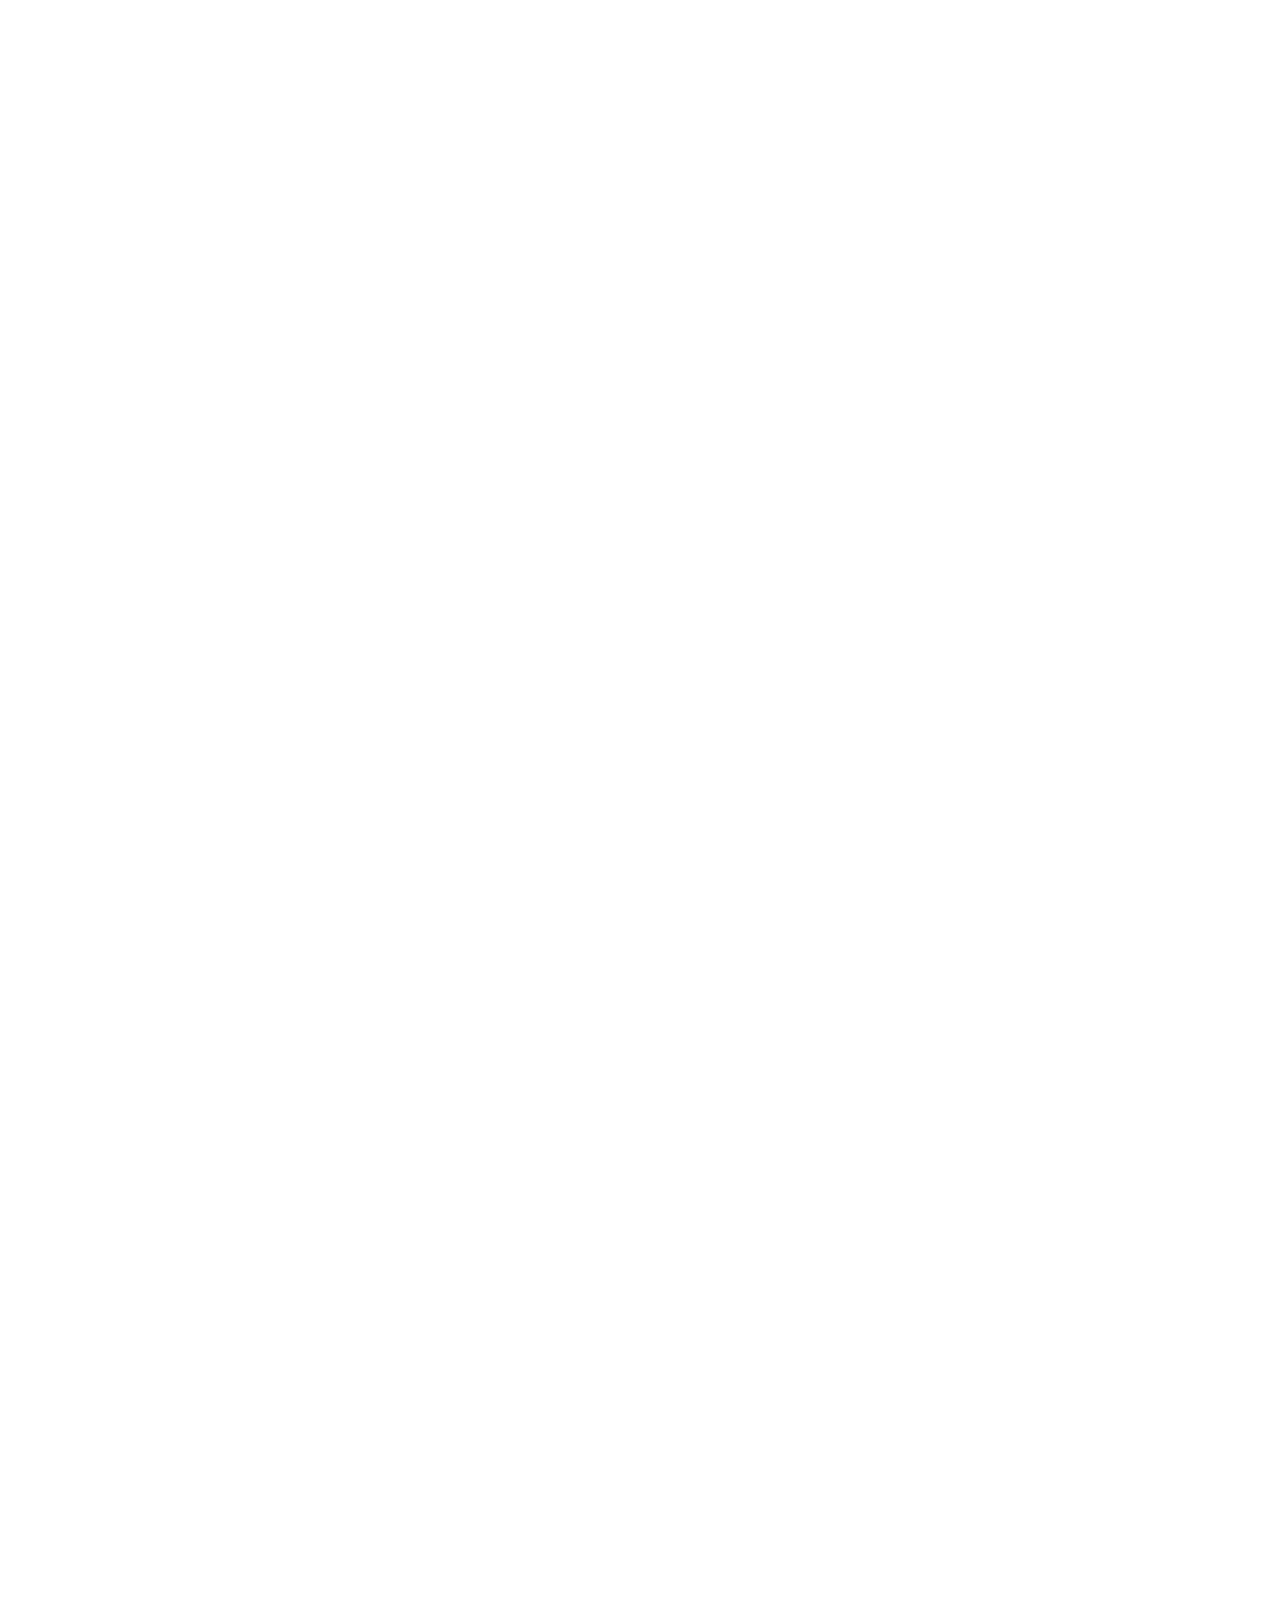
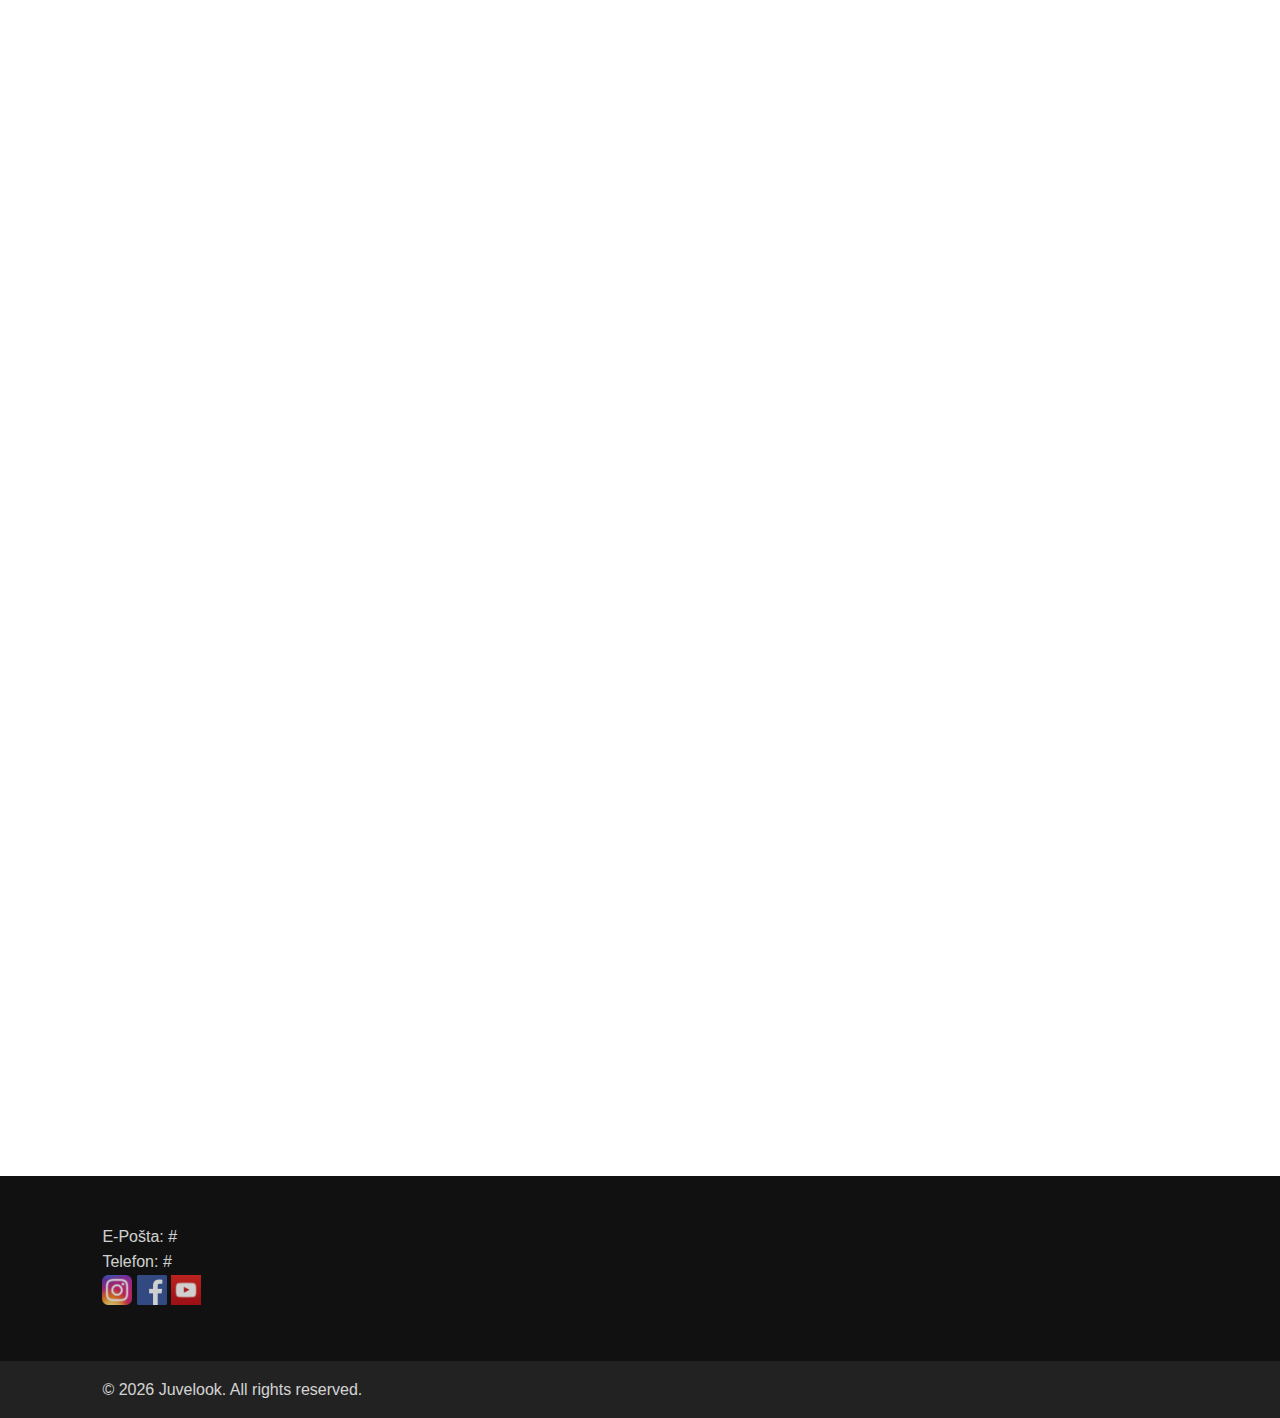
<file: Lenisna.html>
<!DOCTYPE html>
<html lang="en">
<head>
  <meta charset="UTF-8" />
  <meta name="viewport" content="width=device-width, initial-scale=1.0" />

  
  <link rel="stylesheet" href="style.css" />
  <link rel="preconnect" href="https://fonts.googleapis.com">
  <link rel="preconnect" href="https://fonts.gstatic.com" crossorigin>
  <link href="https://fonts.googleapis.com/css2?family=Pacifico&display=swap" rel="stylesheet">
  <link rel="icon" type="image/png" href="Logo.svg">
  <title>Lenisna - Juvelook & Lenisna</title>


  </head>

<body>

  <div id="loader">
  <div class="logo-wrapper">
    <img src="Logo.svg" class="logo-outline">
    <div class="logo-fill"></div>
  </div>
</div>



  <!-- NAVBAR -->
<nav class="navbar">
<div class="nav-logo">
  <img src="JuvelookTrans.svg" class="logo logo-top" alt="Logo light">
  <img src="Logo.svg" class="logo logo-scrolled" alt="Logo dark">
</div>
  <div class="nav-links">
            <a href="index.html">Početna</a>

            <div class="nav-item">
              <a href="#" class="nav-parent active">
                Juvelook & Lenisna
                <span class="nav-arrow">▾</span>
              </a>

              <div class="dropdown">
                <a href="indikacije.html">Juvelook</a>
                <a href="lenisna.html">Lenisna</a>
              </div>
            </div>
            <div class="nav-item">
              <a href="#" class="nav-parent">
                Rezultati
                <span class="nav-arrow">▾</span>
              </a>

              <div class="dropdown">
                <a href="#">Juvelook</a>
                <a href="#">Lenisna</a>
              </div>
            </div>
            <div class="nav-item">
              <a href="#" class="nav-parent">
                Tehnologija
                <span class="nav-arrow">▾</span>
              </a>

              <div class="dropdown">
                <a href="inovacija.html">Šta je PDLLA</a>
                <a href="tehnologija.html">Naša tehnologija</a>
              </div>
            </div>
          </div>

  <div class="hamburger" id="hamburger">
    ☰
  </div>
</nav>

<!-- Mobile Sidebar -->
<div class="sidebar" id="sidebar">

  <a href="index.html">Početna</a>

  <div class="sidebar-item">
    <button class="sidebar-toggle active">
      Juvelook & Lenisna
      <span class="arrow">▾</span>
    </button>
    <div class="sidebar-dropdown active">
      <a href="indikacije.html">Juvelook<br></a>
      <a href="Lenisna.html">Lenisna</a>
    </div>
  </div>

  <div class="sidebar-item">
    <button class="sidebar-toggle">
      Rezultati
      <span class="arrow">▾</span>
    </button>
    <div class="sidebar-dropdown">
      <a href="#">Juvelook <br></a>
      <a href="#">Lenisna</a>
    </div>
  </div>

  <div class="sidebar-item">
    <button class="sidebar-toggle">
      Tehnologija
      <span class="arrow">▾</span>
    </button>
    <div class="sidebar-dropdown">
      <a href="inovacija.html">Šta je PDLLA <br></a>
      <a href="tehnologija.html">Naša tehnologija</a>
    </div>
  </div>

</div>

<div class="overlay" id="overlay"></div>


        <section class="hero-split reverse reveal" style="background-color: #b56e6b;">
            <div class="hero-inner">

                <!-- LEFT: PNG IMAGE -->
                <div class="hero-image">
                <img src="HeroPNG2.png" alt="Product Visual" class="">
                </div>

                <!-- RIGHT: LOGO + TEXT -->
                <div class="hero-text floating">
                <img src="Lenisna.svg" alt="Brand Logo" class="hero-logo">

                <h1 style="color: white;">Advanced Regenerative Technology</h1>
                <p style="color: white;">
                    Clinically proven injectable solutions designed for
                    skin rejuvenation and long-term tissue regeneration.
                </p>
                </div>

            </div>
        </section>

        <section class="hero-below-image" style="background-color: #b56e6b; ">
          <img  src="Slike/LenisnaIspod.png" alt="Technology Visual">
        </section>




        <section class="effect reveal">
          <div class="effect-left">
            <h3 style="color: #b56e6b;">Effect of Lenisna</h3>
            <img src="Slike/Effect-Lenisna.svg" alt="Effect of Lenisna">
          </div>

          <div class="effect-right">
            <img src="Slike/LenisnaProduct.png" alt="Effect of Juvelook Image">
          </div>
        </section>

        <section class="effect-divider reveal">
          <img src="Slike/treatment-guide2.svg" alt="">
        </section>





        <section class="kraj reveal" style="background-color: #b56e6b;">
            <div class="Levi-kraj">
                <img src="Slike/LenisnaKraj.png" alt="Helps with">
            </div>
        </section>



        <!-- FOOTERS -->
        <footer class="drugi">
          <p>E-Pošta: #</p>
          <p>Telefon: #</p>
          <p>
            <a href="https://www.instagram.com/procosmo_medica"><img class="social" src="IG.png"></a>
            <a href="#"><img class="social" src="FB.png"></a>
            <a href="#"><img class="social" src="YT.png"></a>
          </p>
        </footer>

        <footer>
          <p>&copy; 2026 Juvelook. All rights reserved.</p>
        </footer>















<script>
  const currentPage = location.pathname.split("/").pop();

  document.querySelectorAll("a[href]").forEach(link => {
    if (link.getAttribute("href") === currentPage) {
      link.classList.add("active");
    }
  });

    document.addEventListener('DOMContentLoaded', () => {
            const reveals = document.querySelectorAll('.reveal');

            const observer = new IntersectionObserver(
              entries => {
                entries.forEach(entry => {
                  if (entry.isIntersecting) {
                    entry.target.classList.add('visible');
                  }
                });
              },
              { threshold: 0.15 }
            );

            reveals.forEach(section => observer.observe(section));
          });
          

          /* Navbar scroll */
        const navbar = document.querySelector('.navbar');
        window.addEventListener('scroll', () => {
          if (window.scrollY > 40) {
            navbar.classList.add('scrolled');
          } else {
            navbar.classList.remove('scrolled');
          }
        });
        const hamburger = document.getElementById('hamburger');
      const sidebar = document.getElementById('sidebar');
      const overlay = document.getElementById('overlay');

      hamburger.addEventListener('click', () => {
        sidebar.classList.add('open');
        overlay.classList.add('active');
      });

      overlay.addEventListener('click', () => {
        sidebar.classList.remove('open');
        overlay.classList.remove('active');
      });



      /* LOADER */
      (() => {
        const loader = document.getElementById("loader");
        const fill = document.querySelector(".logo-fill");

        // LOCK SCROLL IMMEDIATELY (even if loader fails)
        document.documentElement.style.overflow = "hidden";
        document.body.classList.add("loading");

        if (!loader || !fill) {
          // Safety unlock if loader markup is missing
          window.addEventListener("load", () => {
            document.documentElement.style.overflow = "";
            document.body.classList.remove("loading");
          });
          return;
        }

        const assets = [
          ...document.images,
          ...document.querySelectorAll("video"),
          ...document.querySelectorAll("link[rel='stylesheet']")
        ];

        let loaded = 0;
        const total = Math.max(assets.length, 1);

        fill.style.height = "0%";

        function update() {
          loaded++;
          const percent = Math.min((loaded / total) * 100, 100);
          fill.style.height = percent + "%";
        }

        assets.forEach(asset => {
          if (
            asset.complete ||
            asset.readyState === 4 ||
            asset.readyState === "complete"
          ) {
            setTimeout(update, 80);
          } else {
            asset.addEventListener("load", update, { once: true });
            asset.addEventListener("error", update, { once: true });
          }
        });

        // FINAL EXIT (authoritative)
        window.addEventListener("load", () => {
          fill.style.height = "100%";

          setTimeout(() => {
            loader.style.opacity = "0";
            loader.style.pointerEvents = "none";

            // UNLOCK SCROLL
            document.documentElement.style.overflow = "";
            document.body.classList.remove("loading");

            setTimeout(() => loader.remove(), 700);
          }, 400);
        });
      })();

document.querySelectorAll('.sidebar-toggle').forEach(toggle => {
    toggle.addEventListener('click', () => {
      const parent = toggle.parentElement;

      // Close others
      document.querySelectorAll('.sidebar-item').forEach(item => {
        if (item !== parent) item.classList.remove('open');
      });

      parent.classList.toggle('open');
    });
  });
  document.addEventListener("click", function (e) {
  const navItems = document.querySelectorAll(".nav-item");

  navItems.forEach(item => {
    const link = item.querySelector("a");

    // Click on nav link
    if (link && link.contains(e.target)) {
      e.preventDefault();

      // Close other dropdowns
      navItems.forEach(i => {
        if (i !== item) i.classList.remove("open");
      });

      // Toggle this one
      item.classList.toggle("open");
    }
  });

  // Click outside → close all
  if (!e.target.closest(".nav-item")) {
    navItems.forEach(item => item.classList.remove("open"));
  }
});
</script>
    </body>

</html>
</file>
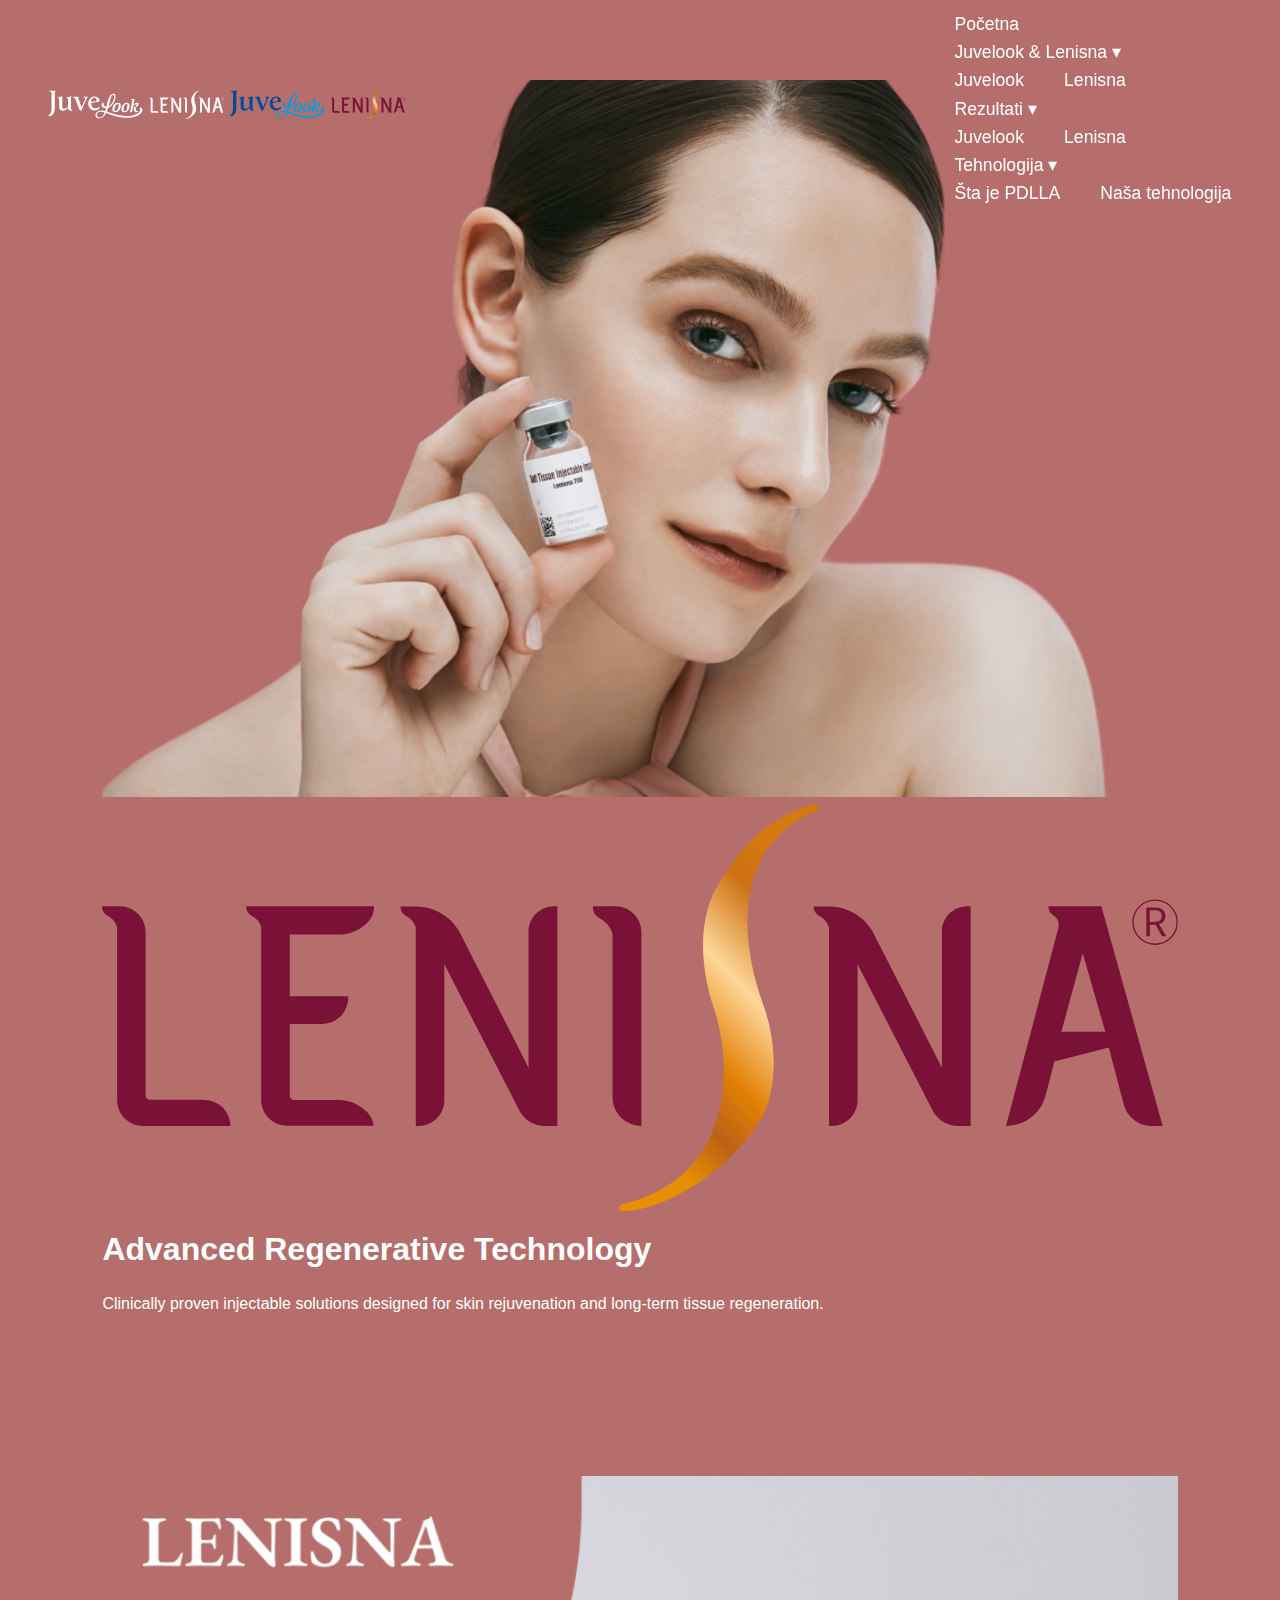
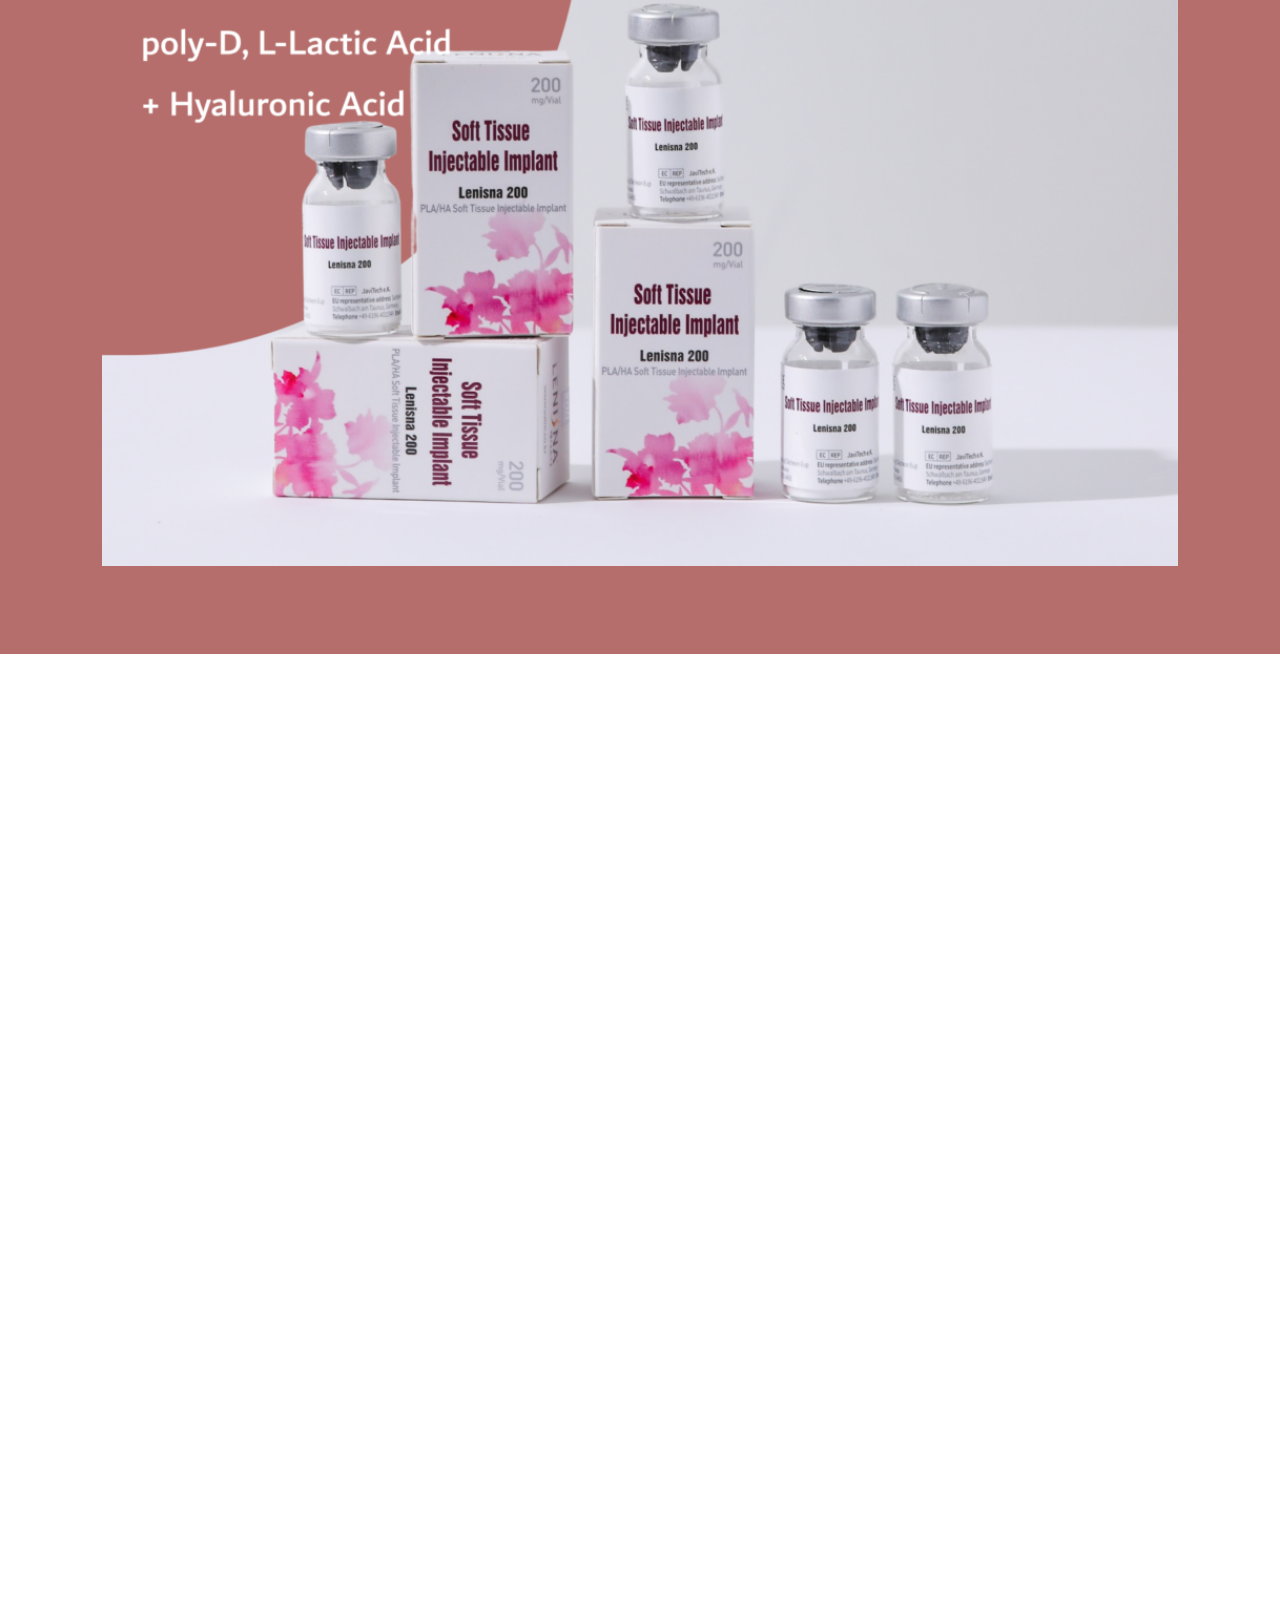
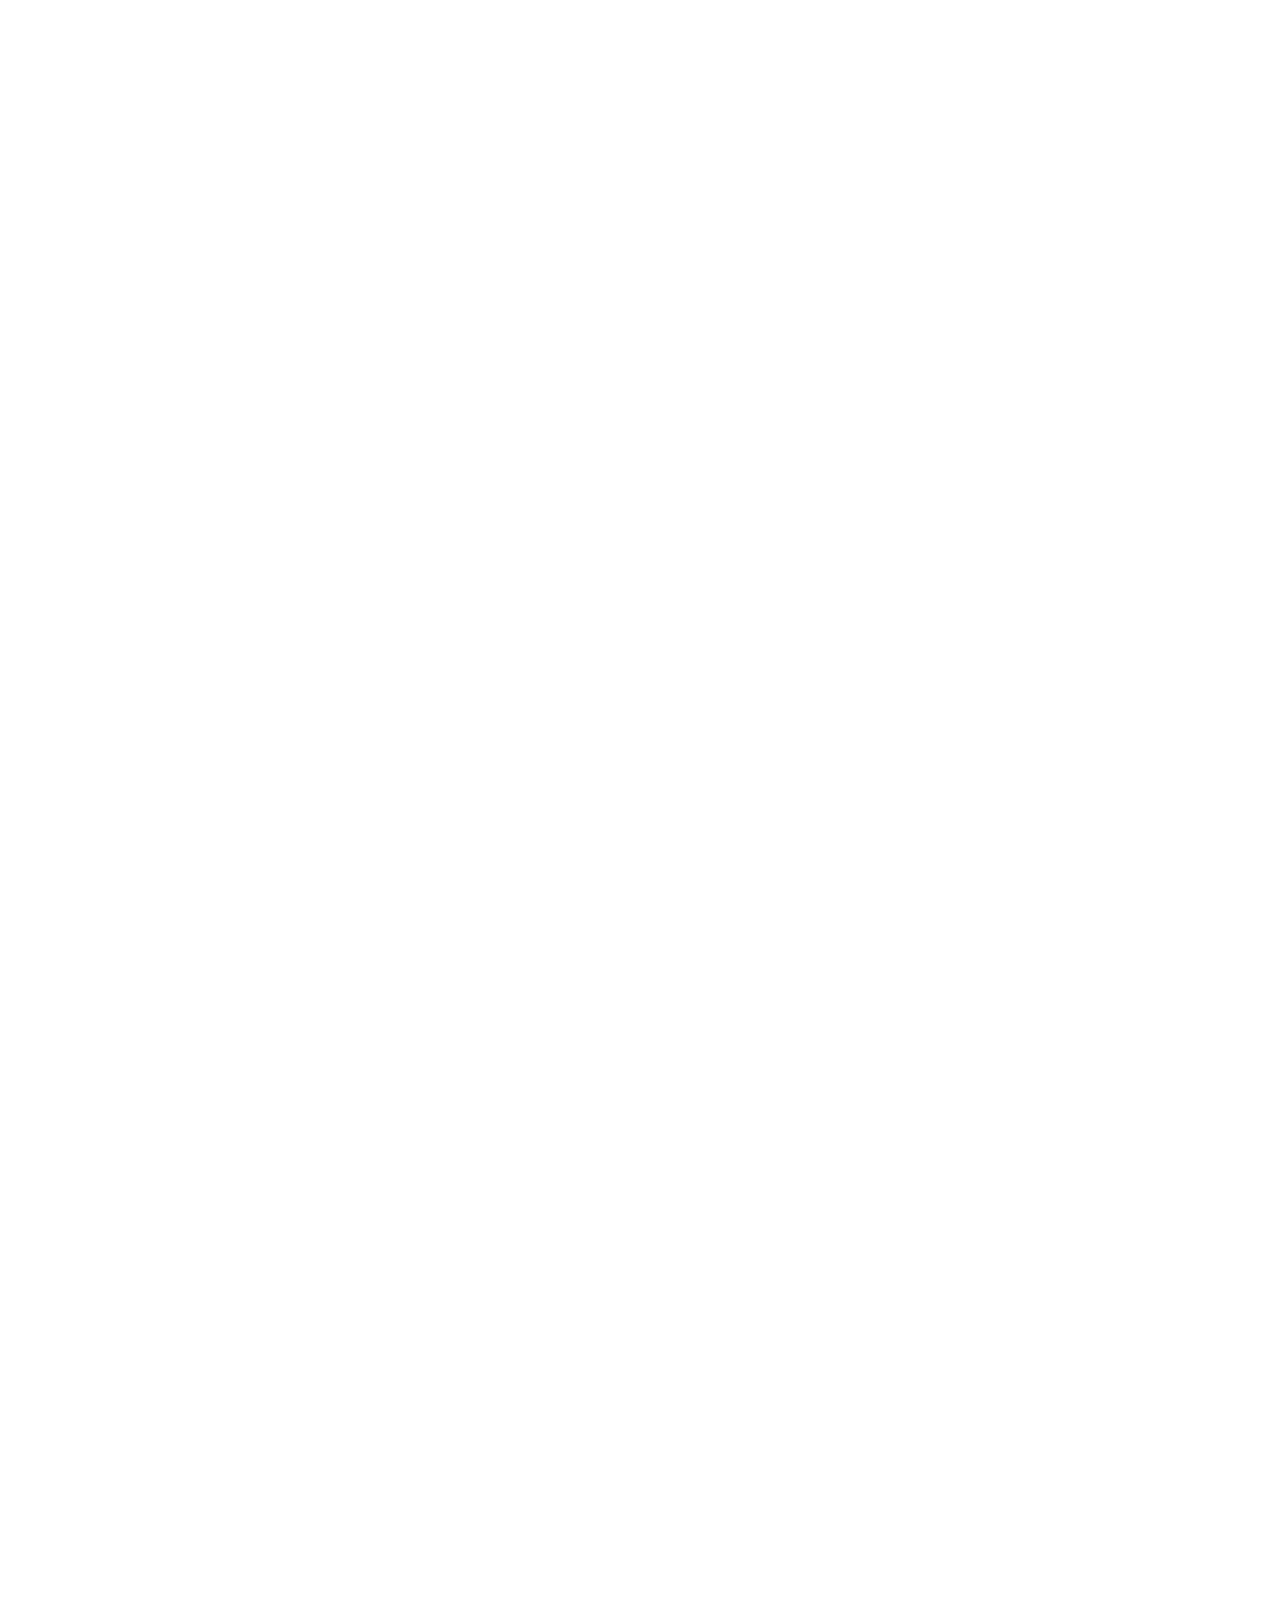
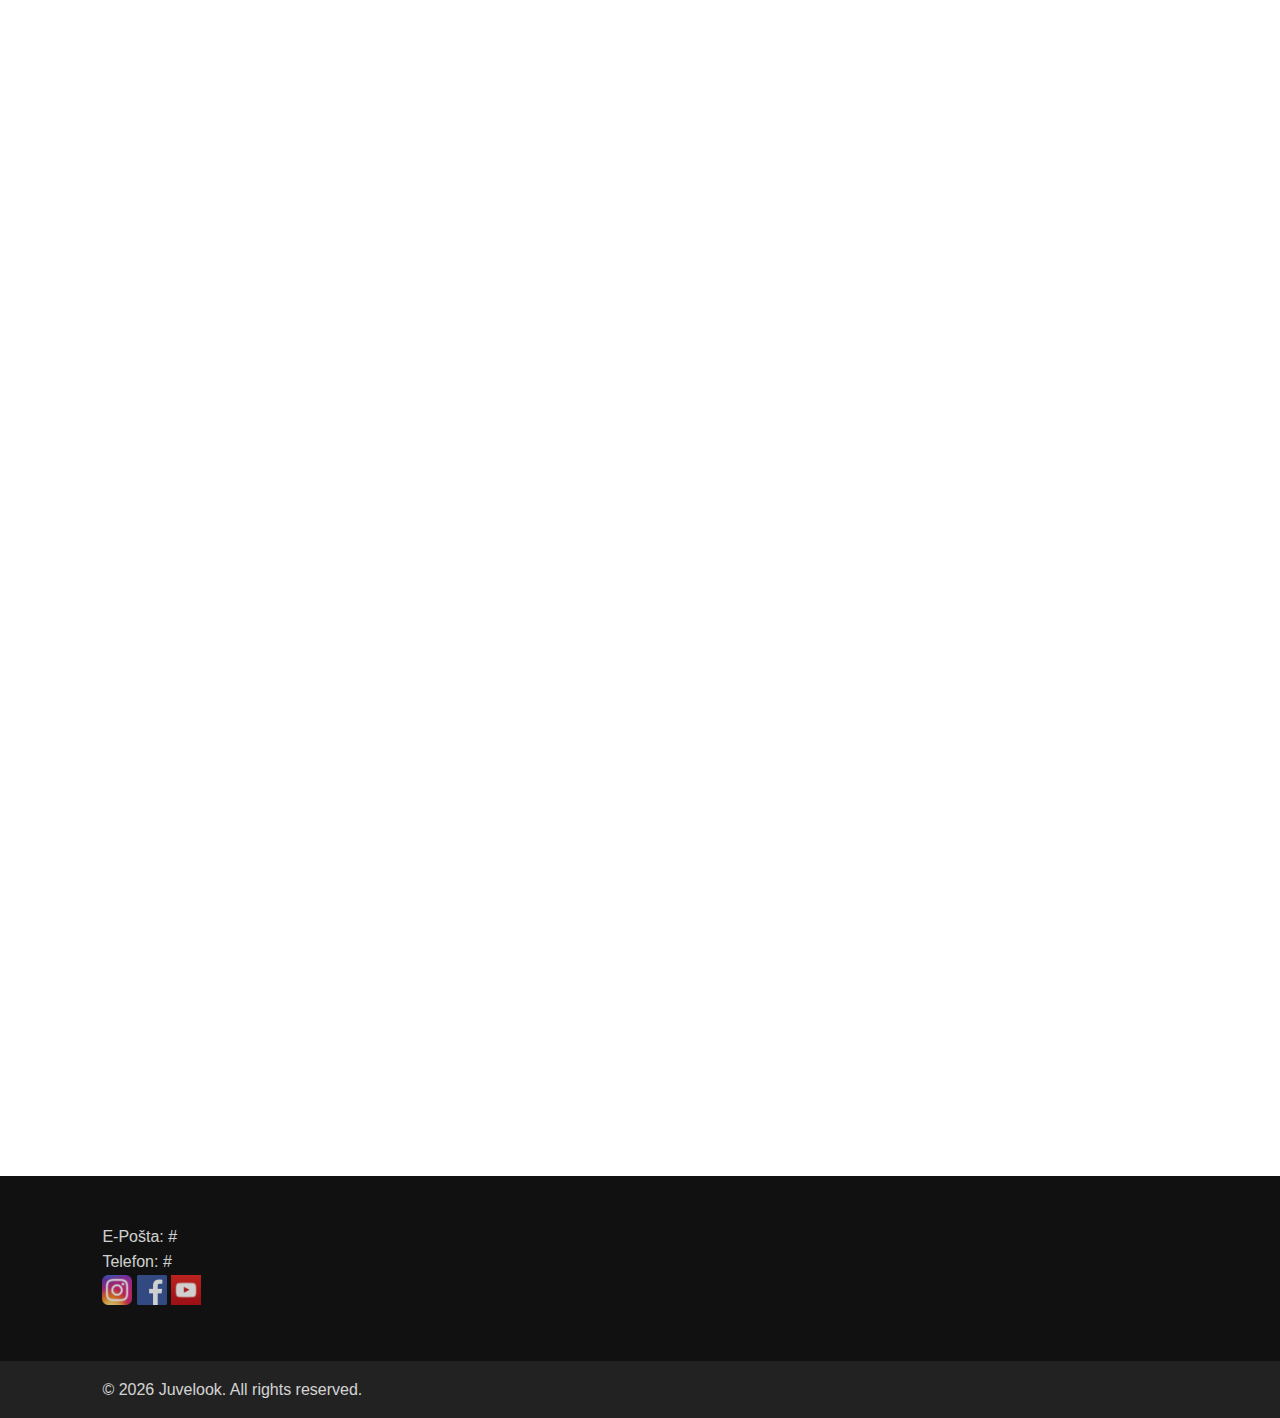
<file: lenisna.html>
<!DOCTYPE html>
<html lang="en">
<head>
  <meta charset="UTF-8" />
  <meta name="viewport" content="width=device-width, initial-scale=1.0" />

  
  <link rel="stylesheet" href="style.css" />
  <link rel="preconnect" href="https://fonts.googleapis.com">
  <link rel="preconnect" href="https://fonts.gstatic.com" crossorigin>
  <link href="https://fonts.googleapis.com/css2?family=Pacifico&display=swap" rel="stylesheet">
  <link rel="icon" type="image/png" href="Logo.svg">
  <title>Lenisna - Juvelook & Lenisna</title>


  </head>

<body>

  <div id="loader">
  <div class="logo-wrapper">
    <img src="Logo.svg" class="logo-outline">
    <div class="logo-fill"></div>
  </div>
</div>



  <!-- NAVBAR -->
<nav class="navbar">
<div class="nav-logo">
  <img src="JuvelookTrans.svg" class="logo logo-top" alt="Logo light">
  <img src="Logo.svg" class="logo logo-scrolled" alt="Logo dark">
</div>
  <div class="nav-links">
            <a href="index.html">Početna</a>

            <div class="nav-item">
              <a href="#" class="nav-parent active">
                Juvelook & Lenisna
                <span class="nav-arrow">▾</span>
              </a>

              <div class="dropdown">
                <a href="indikacije.html">Juvelook</a>
                <a href="lenisna.html">Lenisna</a>
              </div>
            </div>
            <div class="nav-item">
              <a href="#" class="nav-parent">
                Rezultati
                <span class="nav-arrow">▾</span>
              </a>

              <div class="dropdown">
                <a href="#">Juvelook</a>
                <a href="#">Lenisna</a>
              </div>
            </div>
            <div class="nav-item">
              <a href="#" class="nav-parent">
                Tehnologija
                <span class="nav-arrow">▾</span>
              </a>

              <div class="dropdown">
                <a href="inovacija.html">Šta je PDLLA</a>
                <a href="tehnologija.html">Naša tehnologija</a>
              </div>
            </div>
          </div>

  <div class="hamburger" id="hamburger">
    ☰
  </div>
</nav>

<!-- Mobile Sidebar -->
<div class="sidebar" id="sidebar">

  <a href="index.html">Početna</a>

  <div class="sidebar-item">
    <button class="sidebar-toggle active">
      Juvelook & Lenisna
      <span class="arrow">▾</span>
    </button>
    <div class="sidebar-dropdown active">
      <a href="indikacije.html">Juvelook<br></a>
      <a href="Lenisna.html">Lenisna</a>
    </div>
  </div>

  <div class="sidebar-item">
    <button class="sidebar-toggle">
      Rezultati
      <span class="arrow">▾</span>
    </button>
    <div class="sidebar-dropdown">
      <a href="#">Juvelook <br></a>
      <a href="#">Lenisna</a>
    </div>
  </div>

  <div class="sidebar-item">
    <button class="sidebar-toggle">
      Tehnologija
      <span class="arrow">▾</span>
    </button>
    <div class="sidebar-dropdown">
      <a href="inovacija.html">Šta je PDLLA <br></a>
      <a href="tehnologija.html">Naša tehnologija</a>
    </div>
  </div>

</div>

<div class="overlay" id="overlay"></div>


        <section class="hero-split reverse reveal" style="background-color: #b56e6b;">
            <div class="hero-inner">

                <!-- LEFT: PNG IMAGE -->
                <div class="hero-image">
                <img src="HeroPNG2.png" alt="Product Visual" class="">
                </div>

                <!-- RIGHT: LOGO + TEXT -->
                <div class="hero-text floating">
                <img src="Lenisna.svg" alt="Brand Logo" class="hero-logo">

                <h1 style="color: white;">Advanced Regenerative Technology</h1>
                <p style="color: white;">
                    Clinically proven injectable solutions designed for
                    skin rejuvenation and long-term tissue regeneration.
                </p>
                </div>

            </div>
        </section>

        <section class="hero-below-image" style="background-color: #b56e6b; ">
          <img  src="Slike/LenisnaIspod.png" alt="Technology Visual">
        </section>




        <section class="effect reveal">
          <div class="effect-left">
            <h3 style="color: #b56e6b;">Effect of Lenisna</h3>
            <img src="Slike/Effect-Lenisna.svg" alt="Effect of Lenisna">
          </div>

          <div class="effect-right">
            <img src="Slike/LenisnaProduct.png" alt="Effect of Juvelook Image">
          </div>
        </section>

        <section class="effect-divider reveal">
          <img src="Slike/treatment-guide2.svg" alt="">
        </section>





        <section class="kraj reveal" style="background-color: #b56e6b;">
            <div class="Levi-kraj">
                <img src="Slike/LenisnaKraj.png" alt="Helps with">
            </div>
        </section>



        <!-- FOOTERS -->
        <footer class="drugi">
          <p>E-Pošta: #</p>
          <p>Telefon: #</p>
          <p>
            <a href="https://www.instagram.com/procosmo_medica"><img class="social" src="IG.png"></a>
            <a href="#"><img class="social" src="FB.png"></a>
            <a href="#"><img class="social" src="YT.png"></a>
          </p>
        </footer>

        <footer>
          <p>&copy; 2026 Juvelook. All rights reserved.</p>
        </footer>















<script>
  const currentPage = location.pathname.split("/").pop();

  document.querySelectorAll("a[href]").forEach(link => {
    if (link.getAttribute("href") === currentPage) {
      link.classList.add("active");
    }
  });

    document.addEventListener('DOMContentLoaded', () => {
            const reveals = document.querySelectorAll('.reveal');

            const observer = new IntersectionObserver(
              entries => {
                entries.forEach(entry => {
                  if (entry.isIntersecting) {
                    entry.target.classList.add('visible');
                  }
                });
              },
              { threshold: 0.15 }
            );

            reveals.forEach(section => observer.observe(section));
          });
          

          /* Navbar scroll */
        const navbar = document.querySelector('.navbar');
        window.addEventListener('scroll', () => {
          if (window.scrollY > 40) {
            navbar.classList.add('scrolled');
          } else {
            navbar.classList.remove('scrolled');
          }
        });
        const hamburger = document.getElementById('hamburger');
      const sidebar = document.getElementById('sidebar');
      const overlay = document.getElementById('overlay');

      hamburger.addEventListener('click', () => {
        sidebar.classList.add('open');
        overlay.classList.add('active');
      });

      overlay.addEventListener('click', () => {
        sidebar.classList.remove('open');
        overlay.classList.remove('active');
      });



      /* LOADER */
      (() => {
        const loader = document.getElementById("loader");
        const fill = document.querySelector(".logo-fill");

        // LOCK SCROLL IMMEDIATELY (even if loader fails)
        document.documentElement.style.overflow = "hidden";
        document.body.classList.add("loading");

        if (!loader || !fill) {
          // Safety unlock if loader markup is missing
          window.addEventListener("load", () => {
            document.documentElement.style.overflow = "";
            document.body.classList.remove("loading");
          });
          return;
        }

        const assets = [
          ...document.images,
          ...document.querySelectorAll("video"),
          ...document.querySelectorAll("link[rel='stylesheet']")
        ];

        let loaded = 0;
        const total = Math.max(assets.length, 1);

        fill.style.height = "0%";

        function update() {
          loaded++;
          const percent = Math.min((loaded / total) * 100, 100);
          fill.style.height = percent + "%";
        }

        assets.forEach(asset => {
          if (
            asset.complete ||
            asset.readyState === 4 ||
            asset.readyState === "complete"
          ) {
            setTimeout(update, 80);
          } else {
            asset.addEventListener("load", update, { once: true });
            asset.addEventListener("error", update, { once: true });
          }
        });

        // FINAL EXIT (authoritative)
        window.addEventListener("load", () => {
          fill.style.height = "100%";

          setTimeout(() => {
            loader.style.opacity = "0";
            loader.style.pointerEvents = "none";

            // UNLOCK SCROLL
            document.documentElement.style.overflow = "";
            document.body.classList.remove("loading");

            setTimeout(() => loader.remove(), 700);
          }, 400);
        });
      })();

document.querySelectorAll('.sidebar-toggle').forEach(toggle => {
    toggle.addEventListener('click', () => {
      const parent = toggle.parentElement;

      // Close others
      document.querySelectorAll('.sidebar-item').forEach(item => {
        if (item !== parent) item.classList.remove('open');
      });

      parent.classList.toggle('open');
    });
  });
  document.addEventListener("click", function (e) {
  const navItems = document.querySelectorAll(".nav-item");

  navItems.forEach(item => {
    const link = item.querySelector("a");

    // Click on nav link
    if (link && link.contains(e.target)) {
      e.preventDefault();

      // Close other dropdowns
      navItems.forEach(i => {
        if (i !== item) i.classList.remove("open");
      });

      // Toggle this one
      item.classList.toggle("open");
    }
  });

  // Click outside → close all
  if (!e.target.closest(".nav-item")) {
    navItems.forEach(item => item.classList.remove("open"));
  }
});
</script>
    </body>

</html>
</file>
<file: style.css>
:root {
      --primary: #0f4c5c;
      --secondary: #eaeaea;
      --accent: #c89b3c;
      --dark: #111;
      --light: #fff;
    }

    * {
      margin: 0;
      padding: 0;
      box-sizing: border-box;
      font-family: "Sour Gummy", sans-serif;
    }

    body {
      line-height: 1.6;
      color: var(--dark);
      align-items: center;
      justify-content: center;
    }


    #loader {
      position: fixed;
      inset: 0;
      background: #fff;
      display: flex;
      align-items: center;
      justify-content: center;
      z-index: 9999;
    }

    .logo-wrapper {
      position: relative;
      width: 180px;
    }

    .logo-outline {
      width: 100%;
      display: block;
      position: relative;
      z-index: 2;
    }


    .logo-fill {
      position: absolute;
      bottom: 0;
      left: 0;
      width: 100%;
      height: 0%;
      background: #0f4c5c;
      mask-image: url("https://juvelook.com/wp-content/uploads/2023/08/Frame-8.svg");
      -webkit-mask-image: url("https://juvelook.com/wp-content/uploads/2023/08/Frame-8.svg");
      mask-size: contain;
      mask-repeat: no-repeat;
      mask-position: center;
      transition: height 0.25s ease;
    }

    section {
      padding: 5rem 8%;
    }

    h1, h2, h3 {
      font-weight: 600;
      margin-bottom: 1rem;
    }

    p {
      max-width: 900px;
    }

    a {
      text-decoration: none;
      color: #111;
      transition: color 0.25s ease;
    }



    /* ================= NAVBAR ================= */

    .navbar {
      position: fixed;
      top: 0;
      left: 0;
      width: 100%;
      padding: 1.2rem 8%;
      display: flex;
      justify-content: space-between;
      align-items: center;
      z-index: 1000;
      background: transparent;
      transform: scale(1.10);
      transition: background-color 0.35s ease, box-shadow 0.35s ease, transform 0.3s ease;
      color: white;

    }
    

    .navbar.scrolled {
      background: white;
      color: #111;
      box-shadow: 0 4px 20px rgba(0,0,0,0.08);
      transform: scaleX(1.00)
    }

    .navbar a {
      margin-left: 2rem;
      font-weight: 500;
      color: white;
    }


    .navbar.scrolled a {
      color: #111;
    }

    /* ================= MOBILE NAV ================= */

    .hamburger {
      display: none;
      font-size: 1.8rem;
      cursor: pointer;
    }

    /* Sidebar */
    .sidebar {
      position: fixed;
      top: 0;
      right: -100%;
      width: 260px;
      height: 100vh;
      background: white;
      padding: 5rem 2rem;
      display: flex;
      flex-direction: column;
      gap: 1.5rem;
      transition: right 0.35s ease;
      z-index: 2000;
    }

    .sidebar a {
      font-size: 1.1rem;
      color: #111;
    }

    /* Overlay */
    .overlay {
      position: fixed;
      inset: 0;
      background: rgba(0,0,0,0.4);
      opacity: 0;
      pointer-events: none;
      transition: opacity 0.35s ease;
      z-index: 1500;
    }

    /* Active states */
    .sidebar.open {
      right: 0;
    }

    .overlay.active {
      opacity: 1;
      pointer-events: all;
    }

    /* Responsive */
    @media (max-width: 768px) {
      .nav-links {
      display: none;
      }
      body{
        overflow-x: hidden;
      }

    .hamburger {
      display: block;
      }
    }
    @media (max-width: 480px) {
      .sidebar {
        width: 200px;
      }
      body{
        overflow-x: hidden;
      }

    }


    .hero {
      height: 100vh;
      background: linear-gradient(rgba(0,0,0,0.45), rgba(0,0,0,0.45)),
        url('BG.jpg') center/cover no-repeat;
      display: flex;
      align-items: center;
      color: var(--light);
    }

    .hero-content h1 {
      font-size: 3rem;
      max-width: 700px;
    }

    .hero-content p {
      margin-top: 1.5rem;
      font-size: 1.1rem;
    }

    /* BRAND STORY */
    .story {
      background: var(--secondary);
    }

    /* GRID */
    .grid {
      display: grid;
      grid-template-columns: repeat(auto-fit, minmax(250px, 1fr));
      gap: 2rem;
      margin-top: 3rem;
    }

    .card {
      padding: 2rem;
      border: 1px solid #ddd;
      border-radius: 6px;
      background: var(--light);
      opacity: 0.6;
      transition: opacity 0.3s ease, transform 0.3s ease;
    }

    .card:hover {
      opacity: 1;
      transform: scale(1.05);
    }


    .results {
      background: #f8f8f8;
    }


    .split {
      display: grid;
      grid-template-columns: repeat(auto-fit, minmax(300px, 1fr));
      gap: 3rem;
    }


    footer {
      background: #222;
      color: var(--light);
      padding: 1rem 8%;
    }

    footer p {
      opacity: 0.8;
    }

    .social {
      width: 30px;
    }

    .drugi {
      background-color: #111;
      padding: 3rem 8%;
    }


    .reveal {
      opacity: 0;
      transform: translateY(40px);
      transition: opacity 0.8s ease, transform 0.8s ease;
    }

    .reveal.visible {
      opacity: 1;
      transform: translateY(0);
    }





    .container img{
      width: 500px;
      height: 600px;
      object-fit: cover;
    }
    .container{
      position: relative;
      width: 500px;
      height: 600px;
      overflow: hidden;
    }
    .img-before{
      position: absolute;
      width: 500px;
      height: 600px;
      overflow: hidden;
      top:0;
      left: 0;
      z-index: 2;
    }
    .line{
      width: 3px;
      height: 100%;
      background-color: blue;
      position: absolute;
      top: 0;
      left: 50%;
      transform: translateX(-50%);
      z-index: 3;
      pointer-events: none;         
    }
    .container,
    .container * {
      user-select: none;
      -webkit-user-drag: none;
      touch-action: none;
    }

    img {
      pointer-events: none;
      width: 100%;
    }
    .container {
      position: relative;
      width: 100%;
      max-width: 500px;
      user-select: none;
      touch-action: none;
      border-radius: 5px;
      margin-top: 30px;


    }

    .img-after,
    .img-before {
      position: absolute;
      inset: 0;
      width: 100%;
      height: 100%;

    }
    .slider-wrapper{
      display: flex;
      justify-content: center; 
      align-items: center;     
      padding: 4rem 1rem;
    }
    .vid-wrapper img{
      width: 300px;
      margin-right: 25px;
    }
    .before-after{
      position: relative;
      width: 100%;
      max-width: 500px;
      user-select: none;
      touch-action: none;
      border-radius: 5px;
      margin-top: 30px;
      margin-right: 40px;
    }
    .before-after img{
      width: 100%;
      height: 100%;
    }
    .global-network{
      background-color: #f5f8fb;
      text-align: center;
      padding: 5rem 2rem;
    }
    .global-network img{
      height: 70%;
      width: 70%;
      display: block;
      height: auto;
      margin: 2rem auto 0;
    }
    .global-network p {
      text-align: center;
      margin-left: auto;
      margin-right: auto;
    }

    @media (max-width: 768px) {
      .hero-content h1 {
        font-size: 2.2rem;
      }
    }
    
    .navbar img {
      height: 34px;
      width: auto;
      max-width: 160px;
    }


    @media (max-width: 768px) {
      .navbar {
        height: 64px;
        padding: 1rem 6%;
        transform: none !important;
      }

      .navbar.scrolled {
        transform: none !important;
      }

      .navbar img {
        height: 28px;
        max-width: 120px;
      }
    }

      #loader {
        transition: opacity 0.6s ease;
      }
      body.loading {
        height: 100vh;
        overflow: hidden;
        position: fixed;
        width: 100%;
      }

      /* BEFORE / AFTER SLIDER – MOBILE UX */
      @media (max-width: 768px) {
        .ba-slider {
          touch-action: none; /* prevents page scroll while dragging */
        }

        .ba-handle {
          width: 44px;
          height: 44px;
          margin-left: -22px;
          margin-top: -22px;
          border: 2px solid #fff;
          background: rgba(255, 255, 255, 0.9);
        }

        .ba-handle::before {
          font-size: 18px;
        }
      }
      html {
        scroll-behavior: smooth;
        scroll-padding-top: 72px; /* navbar height */
      }

      @media (max-width: 768px) {
        html {
          scroll-padding-top: 64px;
        }
      }
      .before-after{
        border-radius: 8px;
        margin-left: 5vw;
      } 


      .slider-wrapper {
        display: flex;
        justify-content: center;
        align-items: center;
        width: 100%;
        padding: 3rem 1rem;
      }


      .container,
      .before-after {
        width: 100%;
        max-width: 420px;     
        aspect-ratio: 3 / 4;  
        position: relative;
        overflow: hidden;
        border-radius: 8px;
        margin: 0 auto;
      }


      .img-before,
      .img-after {
        position: absolute;
        inset: 0;
        height: 100%;
      }



      .img-before {
        overflow: hidden;
        z-index: 2;
      }


      .line {
        position: absolute;
        top: 0;
        bottom: 0;
        width: 3px;
        background: #0f4c5c;
        z-index: 3;
        pointer-events: none;
      }


      .container {
        touch-action: none;
      }


      @media (max-width: 768px) {
        .container,
        .before-after {
          max-width: 90vw;
          aspect-ratio: 4 / 5;
        }


        .img-before img,
        .img-after img,
        .before-after img {
          object-fit: contain;
          background: #000;
        }
      }
</file>
